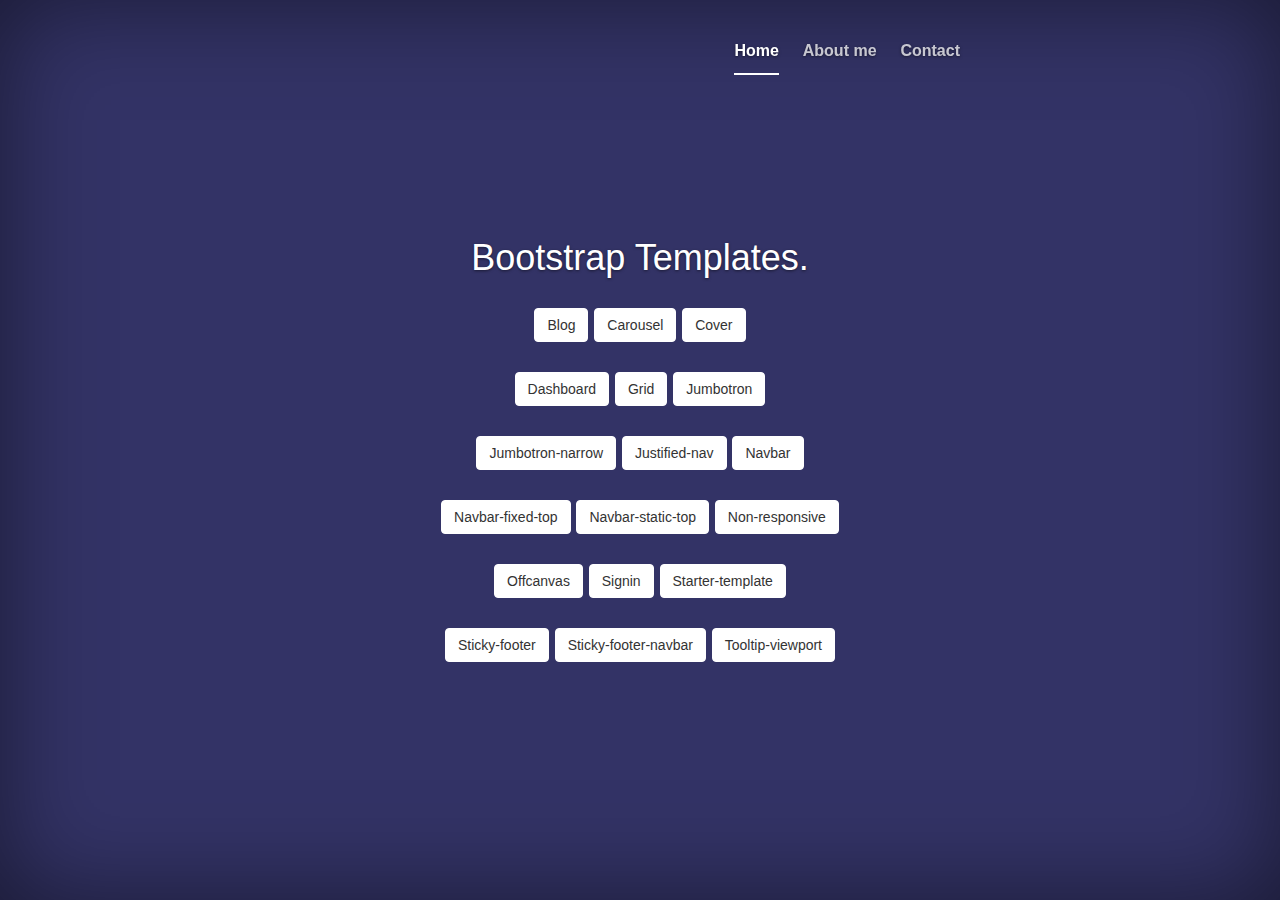
<file: index.html>
<!DOCTYPE html>
<html lang="en">
  <head>
    <meta charset="utf-8">
    <meta http-equiv="X-UA-Compatible" content="IE=edge">
    <meta name="viewport" content="width=device-width, initial-scale=1">
    <!-- The above 3 meta tags *must* come first in the head; any other head content must come *after* these tags -->
    <meta name="description" content="">
    <meta name="author" content="">
    <link rel="icon" href="favicon.ico">

    <title>Home</title>

    <!-- Bootstrap core CSS -->
    <link href="bootstrap/dist/css/bootstrap.min.css" rel="stylesheet">

    <!-- IE10 viewport hack for Surface/desktop Windows 8 bug -->
    <link href="bootstrap/assets/css/ie10-viewport-bug-workaround.css" rel="stylesheet">

    <!-- Custom styles for this template -->
    <link href="style.css" rel="stylesheet">

    <!-- Just for debugging purposes. Don't actually copy these 2 lines! -->
    <!--[if lt IE 9]><script src="../../assets/js/ie8-responsive-file-warning.js"></script><![endif]-->
    <script src="bootstrap/assets/js/ie-emulation-modes-warning.js"></script>

    <!-- HTML5 shim and Respond.js for IE8 support of HTML5 elements and media queries -->
    <!--[if lt IE 9]>
      <script src="https://oss.maxcdn.com/html5shiv/3.7.3/html5shiv.min.js"></script>
      <script src="https://oss.maxcdn.com/respond/1.4.2/respond.min.js"></script>
    <![endif]-->
  </head>

  <body>

    <div class="site-wrapper">

      <div class="site-wrapper-inner">

        <div class="cover-container">

          <div class="masthead clearfix">
            <div class="inner">
              <nav>
                <ul class="nav masthead-nav">
                  <li class="active"><a href="#">Home</a></li>
                  <li><a href="aboutme.html">About me</a></li>
                  <li><a href="contact.html">Contact</a></li>
                </ul>
              </nav>
            </div>
          </div>

          <div class="inner cover">
            <h1 class="cover-heading">Bootstrap Templates.</h1>
            <p class="lead"></p>
			
            <p style="margin-top:20px;" class="lead">
              <a href="bootstrap/examples/blog/index.html" style="margin-top:10px;" class="btn btn-default">Blog</a>
			  <a href="bootstrap/examples/carousel/index.html" style="margin-top:10px;" class="btn btn-default">Carousel</a>
			  <a href="bootstrap/examples/cover/index.html" style="margin-top:10px;" class="btn btn-default">Cover</a>
			</p>
			<p class="lead">
              <a href="bootstrap/examples/dashboard/index.html" style="margin-top:10px;" class="btn btn-default">Dashboard</a>
			  <a href="bootstrap/examples/grid/index.html" style="margin-top:10px;" class="btn btn-default">Grid</a>
			  <a href="bootstrap/examples/jumbotron/index.html" style="margin-top:10px;" class="btn btn-default">Jumbotron</a>
			</p>
			<p class="lead">
              <a href="bootstrap/examples/jumbotron-narrow/index.html" style="margin-top:10px;" class="btn btn-default">Jumbotron-narrow</a>
			  <a href="bootstrap/examples/justified-nav/index.html" style="margin-top:10px;" class="btn btn-default">Justified-nav</a>
			  <a href="bootstrap/examples/navbar/index.html" style="margin-top:10px;" class="btn btn-default">Navbar</a>
			</p>
			<p class="lead">
              <a href="bootstrap/examples/navbar-fixed-top/index.html" style="margin-top:10px;" class="btn btn-default">Navbar-fixed-top</a>
			  <a href="bootstrap/examples/navbar-static-top/index.html" style="margin-top:10px;" class="btn btn-default">Navbar-static-top</a>
			  <a href="bootstrap/examples/non-responsive/index.html" style="margin-top:10px;" class="btn btn-default">Non-responsive</a>
			</p>
			<p class="lead">
              <a href="bootstrap/examples/offcanvas/index.html" style="margin-top:10px;" class="btn btn-default">Offcanvas</a>
			  <a href="bootstrap/examples/signin/index.html" style="margin-top:10px;" class="btn btn-default">Signin</a>
			  <a href="bootstrap/examples/starter-template/index.html" style="margin-top:10px;" class="btn btn-default">Starter-template</a>
			</p>
			<p class="lead">
              <a href="bootstrap/examples/sticky-footer/index.html" style="margin-top:10px;" class="btn btn-default">Sticky-footer</a>
			  <a href="bootstrap/examples/sticky-footer-navbar/index.html" style="margin-top:10px;" class="btn btn-default">Sticky-footer-navbar</a>
			  <a href="bootstrap/examples/tooltip-viewport/index.html" style="margin-top:10px;" class="btn btn-default">Tooltip-viewport</a>
			</p>
			
          </div>

        </div>

      </div>

    </div>

    <!-- Bootstrap core JavaScript
    ================================================== -->
    <!-- Placed at the end of the document so the pages load faster -->
    <script src="https://ajax.googleapis.com/ajax/libs/jquery/1.12.4/jquery.min.js"></script>
	<script src="bootstrap/jquery.min.js"></script>
    <script>window.jQuery || document.write('<script src="bootstrap/assets/js/vendor/jquery.min.js"><\/script>')</script>
    <script src="bootstrap/dist/js/bootstrap.min.js"></script>
    <!-- IE10 viewport hack for Surface/desktop Windows 8 bug -->
    <script src="bootstrap/assets/js/ie10-viewport-bug-workaround.js"></script>
  </body>
</html>
</file>
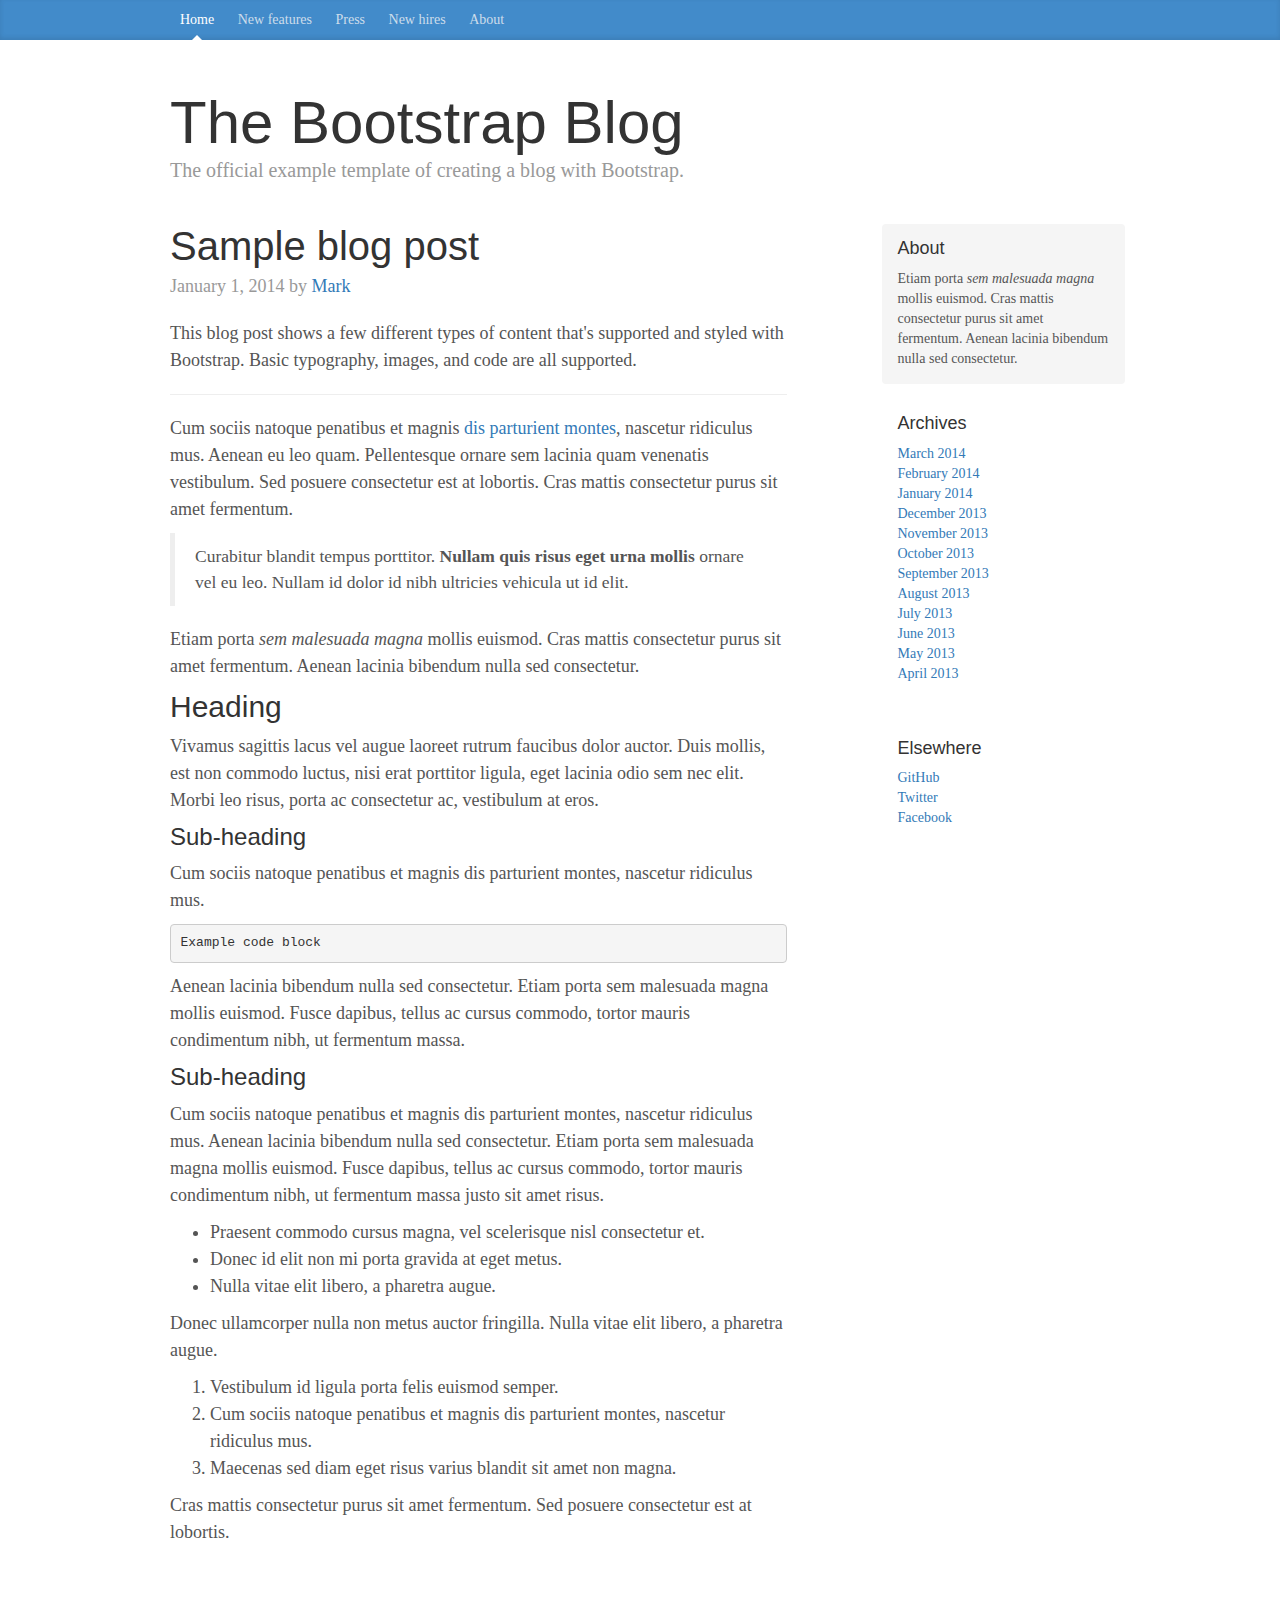
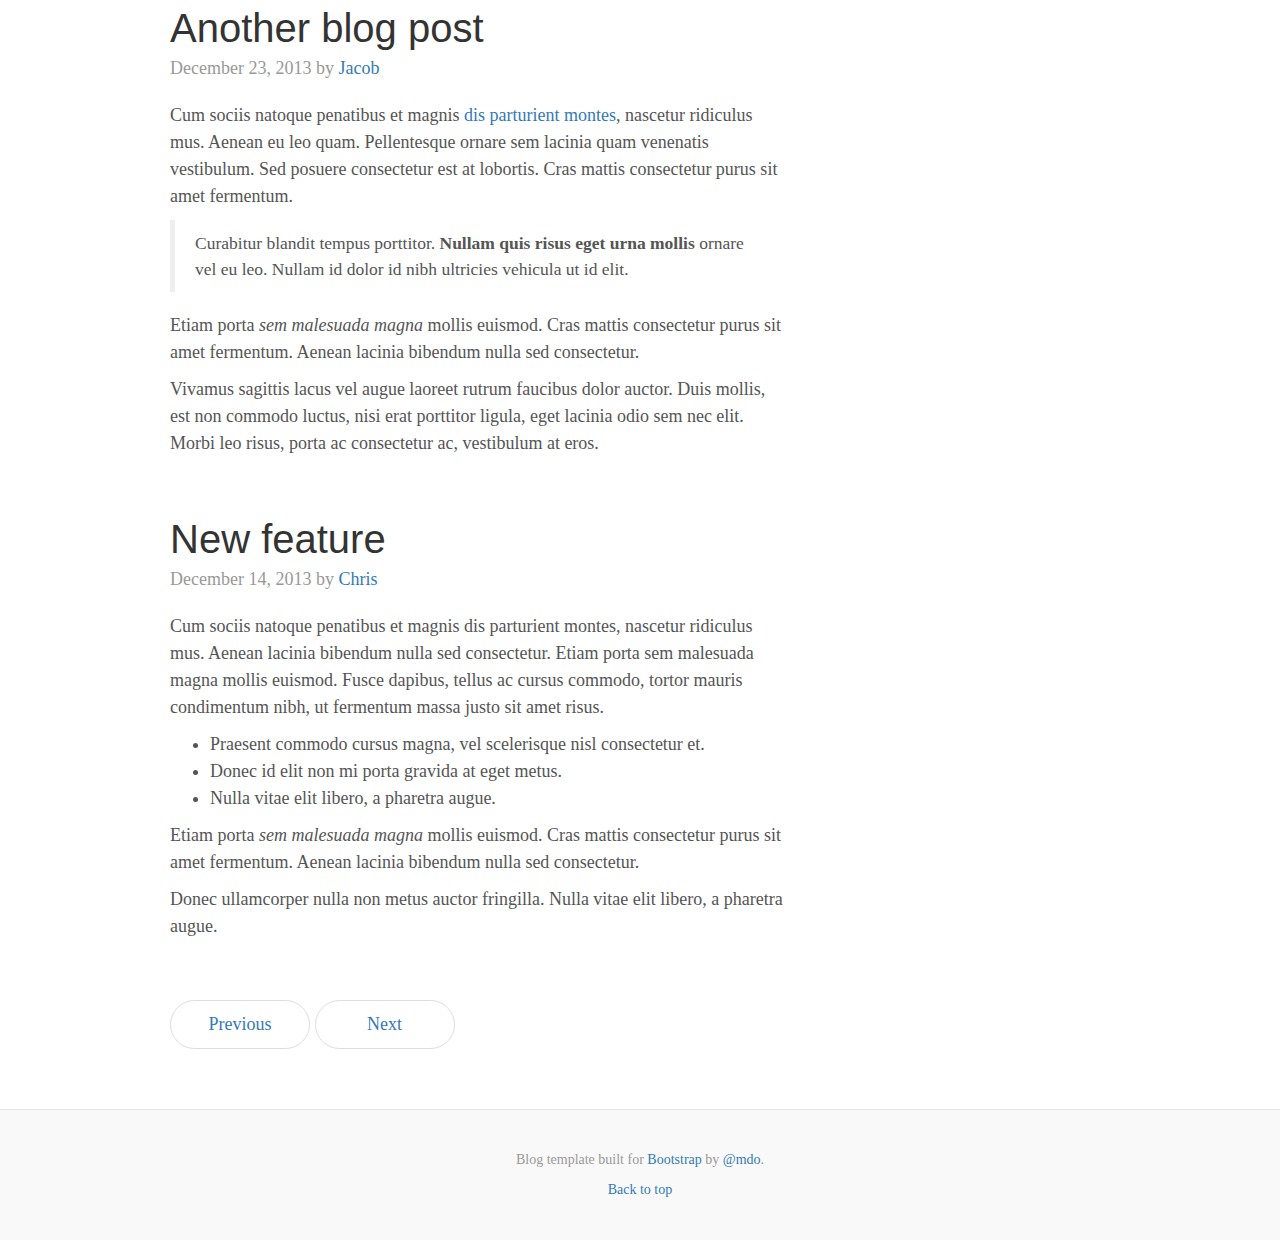
<file: bootstrap/examples/blog/index.html>
<!DOCTYPE html>
<html lang="en">
  <head>
    <meta charset="utf-8">
    <meta http-equiv="X-UA-Compatible" content="IE=edge">
    <meta name="viewport" content="width=device-width, initial-scale=1">
    <!-- The above 3 meta tags *must* come first in the head; any other head content must come *after* these tags -->
    <meta name="description" content="">
    <meta name="author" content="">
    <link rel="icon" href="../../favicon.ico">

    <title>Blog Template for Bootstrap</title>

    <!-- Bootstrap core CSS -->
    <link href="../../dist/css/bootstrap.min.css" rel="stylesheet">

    <!-- IE10 viewport hack for Surface/desktop Windows 8 bug -->
    <link href="../../assets/css/ie10-viewport-bug-workaround.css" rel="stylesheet">

    <!-- Custom styles for this template -->
    <link href="blog.css" rel="stylesheet">

    <!-- Just for debugging purposes. Don't actually copy these 2 lines! -->
    <!--[if lt IE 9]><script src="../../assets/js/ie8-responsive-file-warning.js"></script><![endif]-->
    <script src="../../assets/js/ie-emulation-modes-warning.js"></script>

    <!-- HTML5 shim and Respond.js for IE8 support of HTML5 elements and media queries -->
    <!--[if lt IE 9]>
      <script src="https://oss.maxcdn.com/html5shiv/3.7.3/html5shiv.min.js"></script>
      <script src="https://oss.maxcdn.com/respond/1.4.2/respond.min.js"></script>
    <![endif]-->
  </head>

  <body>

    <div class="blog-masthead">
      <div class="container">
        <nav class="blog-nav">
          <a class="blog-nav-item active" href="#">Home</a>
          <a class="blog-nav-item" href="#">New features</a>
          <a class="blog-nav-item" href="#">Press</a>
          <a class="blog-nav-item" href="#">New hires</a>
          <a class="blog-nav-item" href="#">About</a>
        </nav>
      </div>
    </div>

    <div class="container">

      <div class="blog-header">
        <h1 class="blog-title">The Bootstrap Blog</h1>
        <p class="lead blog-description">The official example template of creating a blog with Bootstrap.</p>
      </div>

      <div class="row">

        <div class="col-sm-8 blog-main">

          <div class="blog-post">
            <h2 class="blog-post-title">Sample blog post</h2>
            <p class="blog-post-meta">January 1, 2014 by <a href="#">Mark</a></p>

            <p>This blog post shows a few different types of content that's supported and styled with Bootstrap. Basic typography, images, and code are all supported.</p>
            <hr>
            <p>Cum sociis natoque penatibus et magnis <a href="#">dis parturient montes</a>, nascetur ridiculus mus. Aenean eu leo quam. Pellentesque ornare sem lacinia quam venenatis vestibulum. Sed posuere consectetur est at lobortis. Cras mattis consectetur purus sit amet fermentum.</p>
            <blockquote>
              <p>Curabitur blandit tempus porttitor. <strong>Nullam quis risus eget urna mollis</strong> ornare vel eu leo. Nullam id dolor id nibh ultricies vehicula ut id elit.</p>
            </blockquote>
            <p>Etiam porta <em>sem malesuada magna</em> mollis euismod. Cras mattis consectetur purus sit amet fermentum. Aenean lacinia bibendum nulla sed consectetur.</p>
            <h2>Heading</h2>
            <p>Vivamus sagittis lacus vel augue laoreet rutrum faucibus dolor auctor. Duis mollis, est non commodo luctus, nisi erat porttitor ligula, eget lacinia odio sem nec elit. Morbi leo risus, porta ac consectetur ac, vestibulum at eros.</p>
            <h3>Sub-heading</h3>
            <p>Cum sociis natoque penatibus et magnis dis parturient montes, nascetur ridiculus mus.</p>
            <pre><code>Example code block</code></pre>
            <p>Aenean lacinia bibendum nulla sed consectetur. Etiam porta sem malesuada magna mollis euismod. Fusce dapibus, tellus ac cursus commodo, tortor mauris condimentum nibh, ut fermentum massa.</p>
            <h3>Sub-heading</h3>
            <p>Cum sociis natoque penatibus et magnis dis parturient montes, nascetur ridiculus mus. Aenean lacinia bibendum nulla sed consectetur. Etiam porta sem malesuada magna mollis euismod. Fusce dapibus, tellus ac cursus commodo, tortor mauris condimentum nibh, ut fermentum massa justo sit amet risus.</p>
            <ul>
              <li>Praesent commodo cursus magna, vel scelerisque nisl consectetur et.</li>
              <li>Donec id elit non mi porta gravida at eget metus.</li>
              <li>Nulla vitae elit libero, a pharetra augue.</li>
            </ul>
            <p>Donec ullamcorper nulla non metus auctor fringilla. Nulla vitae elit libero, a pharetra augue.</p>
            <ol>
              <li>Vestibulum id ligula porta felis euismod semper.</li>
              <li>Cum sociis natoque penatibus et magnis dis parturient montes, nascetur ridiculus mus.</li>
              <li>Maecenas sed diam eget risus varius blandit sit amet non magna.</li>
            </ol>
            <p>Cras mattis consectetur purus sit amet fermentum. Sed posuere consectetur est at lobortis.</p>
          </div><!-- /.blog-post -->

          <div class="blog-post">
            <h2 class="blog-post-title">Another blog post</h2>
            <p class="blog-post-meta">December 23, 2013 by <a href="#">Jacob</a></p>

            <p>Cum sociis natoque penatibus et magnis <a href="#">dis parturient montes</a>, nascetur ridiculus mus. Aenean eu leo quam. Pellentesque ornare sem lacinia quam venenatis vestibulum. Sed posuere consectetur est at lobortis. Cras mattis consectetur purus sit amet fermentum.</p>
            <blockquote>
              <p>Curabitur blandit tempus porttitor. <strong>Nullam quis risus eget urna mollis</strong> ornare vel eu leo. Nullam id dolor id nibh ultricies vehicula ut id elit.</p>
            </blockquote>
            <p>Etiam porta <em>sem malesuada magna</em> mollis euismod. Cras mattis consectetur purus sit amet fermentum. Aenean lacinia bibendum nulla sed consectetur.</p>
            <p>Vivamus sagittis lacus vel augue laoreet rutrum faucibus dolor auctor. Duis mollis, est non commodo luctus, nisi erat porttitor ligula, eget lacinia odio sem nec elit. Morbi leo risus, porta ac consectetur ac, vestibulum at eros.</p>
          </div><!-- /.blog-post -->

          <div class="blog-post">
            <h2 class="blog-post-title">New feature</h2>
            <p class="blog-post-meta">December 14, 2013 by <a href="#">Chris</a></p>

            <p>Cum sociis natoque penatibus et magnis dis parturient montes, nascetur ridiculus mus. Aenean lacinia bibendum nulla sed consectetur. Etiam porta sem malesuada magna mollis euismod. Fusce dapibus, tellus ac cursus commodo, tortor mauris condimentum nibh, ut fermentum massa justo sit amet risus.</p>
            <ul>
              <li>Praesent commodo cursus magna, vel scelerisque nisl consectetur et.</li>
              <li>Donec id elit non mi porta gravida at eget metus.</li>
              <li>Nulla vitae elit libero, a pharetra augue.</li>
            </ul>
            <p>Etiam porta <em>sem malesuada magna</em> mollis euismod. Cras mattis consectetur purus sit amet fermentum. Aenean lacinia bibendum nulla sed consectetur.</p>
            <p>Donec ullamcorper nulla non metus auctor fringilla. Nulla vitae elit libero, a pharetra augue.</p>
          </div><!-- /.blog-post -->

          <nav>
            <ul class="pager">
              <li><a href="#">Previous</a></li>
              <li><a href="#">Next</a></li>
            </ul>
          </nav>

        </div><!-- /.blog-main -->

        <div class="col-sm-3 col-sm-offset-1 blog-sidebar">
          <div class="sidebar-module sidebar-module-inset">
            <h4>About</h4>
            <p>Etiam porta <em>sem malesuada magna</em> mollis euismod. Cras mattis consectetur purus sit amet fermentum. Aenean lacinia bibendum nulla sed consectetur.</p>
          </div>
          <div class="sidebar-module">
            <h4>Archives</h4>
            <ol class="list-unstyled">
              <li><a href="#">March 2014</a></li>
              <li><a href="#">February 2014</a></li>
              <li><a href="#">January 2014</a></li>
              <li><a href="#">December 2013</a></li>
              <li><a href="#">November 2013</a></li>
              <li><a href="#">October 2013</a></li>
              <li><a href="#">September 2013</a></li>
              <li><a href="#">August 2013</a></li>
              <li><a href="#">July 2013</a></li>
              <li><a href="#">June 2013</a></li>
              <li><a href="#">May 2013</a></li>
              <li><a href="#">April 2013</a></li>
            </ol>
          </div>
          <div class="sidebar-module">
            <h4>Elsewhere</h4>
            <ol class="list-unstyled">
              <li><a href="#">GitHub</a></li>
              <li><a href="#">Twitter</a></li>
              <li><a href="#">Facebook</a></li>
            </ol>
          </div>
        </div><!-- /.blog-sidebar -->

      </div><!-- /.row -->

    </div><!-- /.container -->

    <footer class="blog-footer">
      <p>Blog template built for <a href="http://getbootstrap.com">Bootstrap</a> by <a href="https://twitter.com/mdo">@mdo</a>.</p>
      <p>
        <a href="#">Back to top</a>
      </p>
    </footer>


    <!-- Bootstrap core JavaScript
    ================================================== -->
    <!-- Placed at the end of the document so the pages load faster -->
    <script src="https://ajax.googleapis.com/ajax/libs/jquery/1.12.4/jquery.min.js"></script>
    <script>window.jQuery || document.write('<script src="../../assets/js/vendor/jquery.min.js"><\/script>')</script>
    <script src="../../dist/js/bootstrap.min.js"></script>
    <!-- IE10 viewport hack for Surface/desktop Windows 8 bug -->
    <script src="../../assets/js/ie10-viewport-bug-workaround.js"></script>
  </body>
</html>
</file>
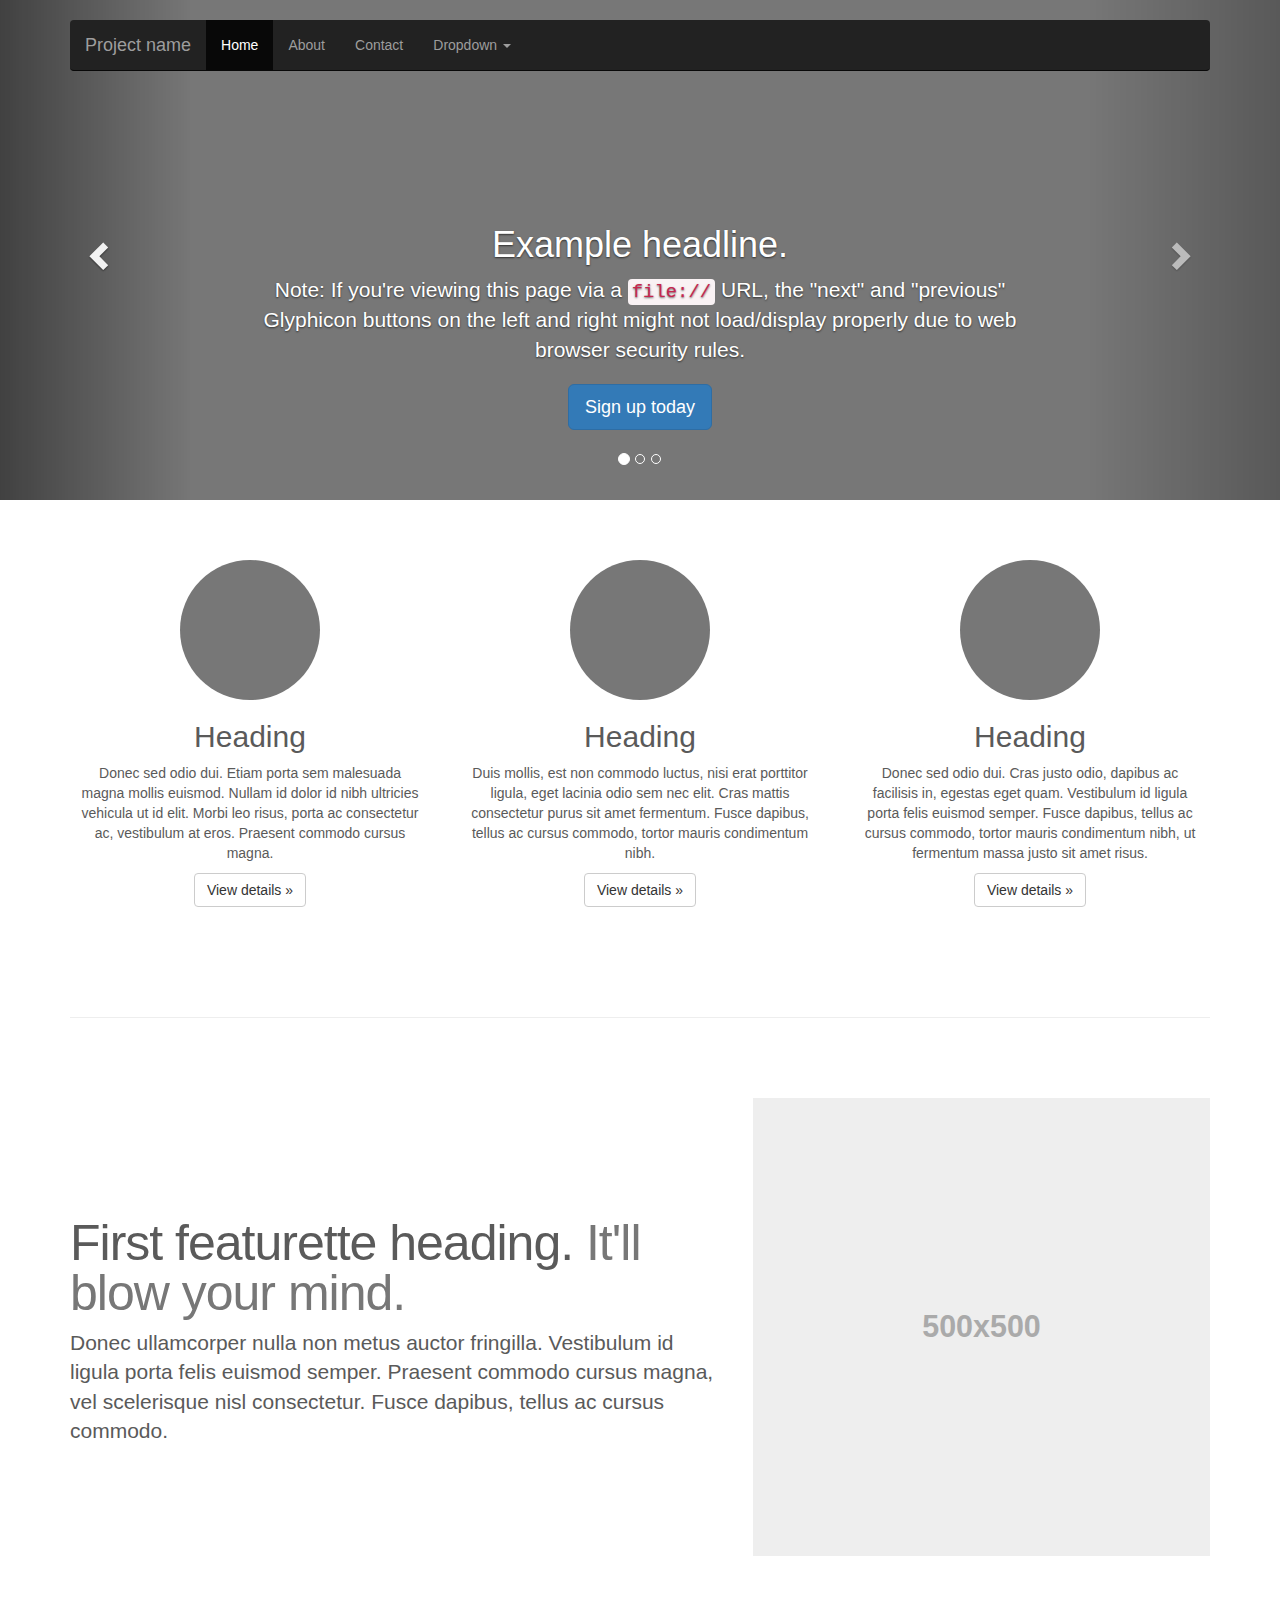
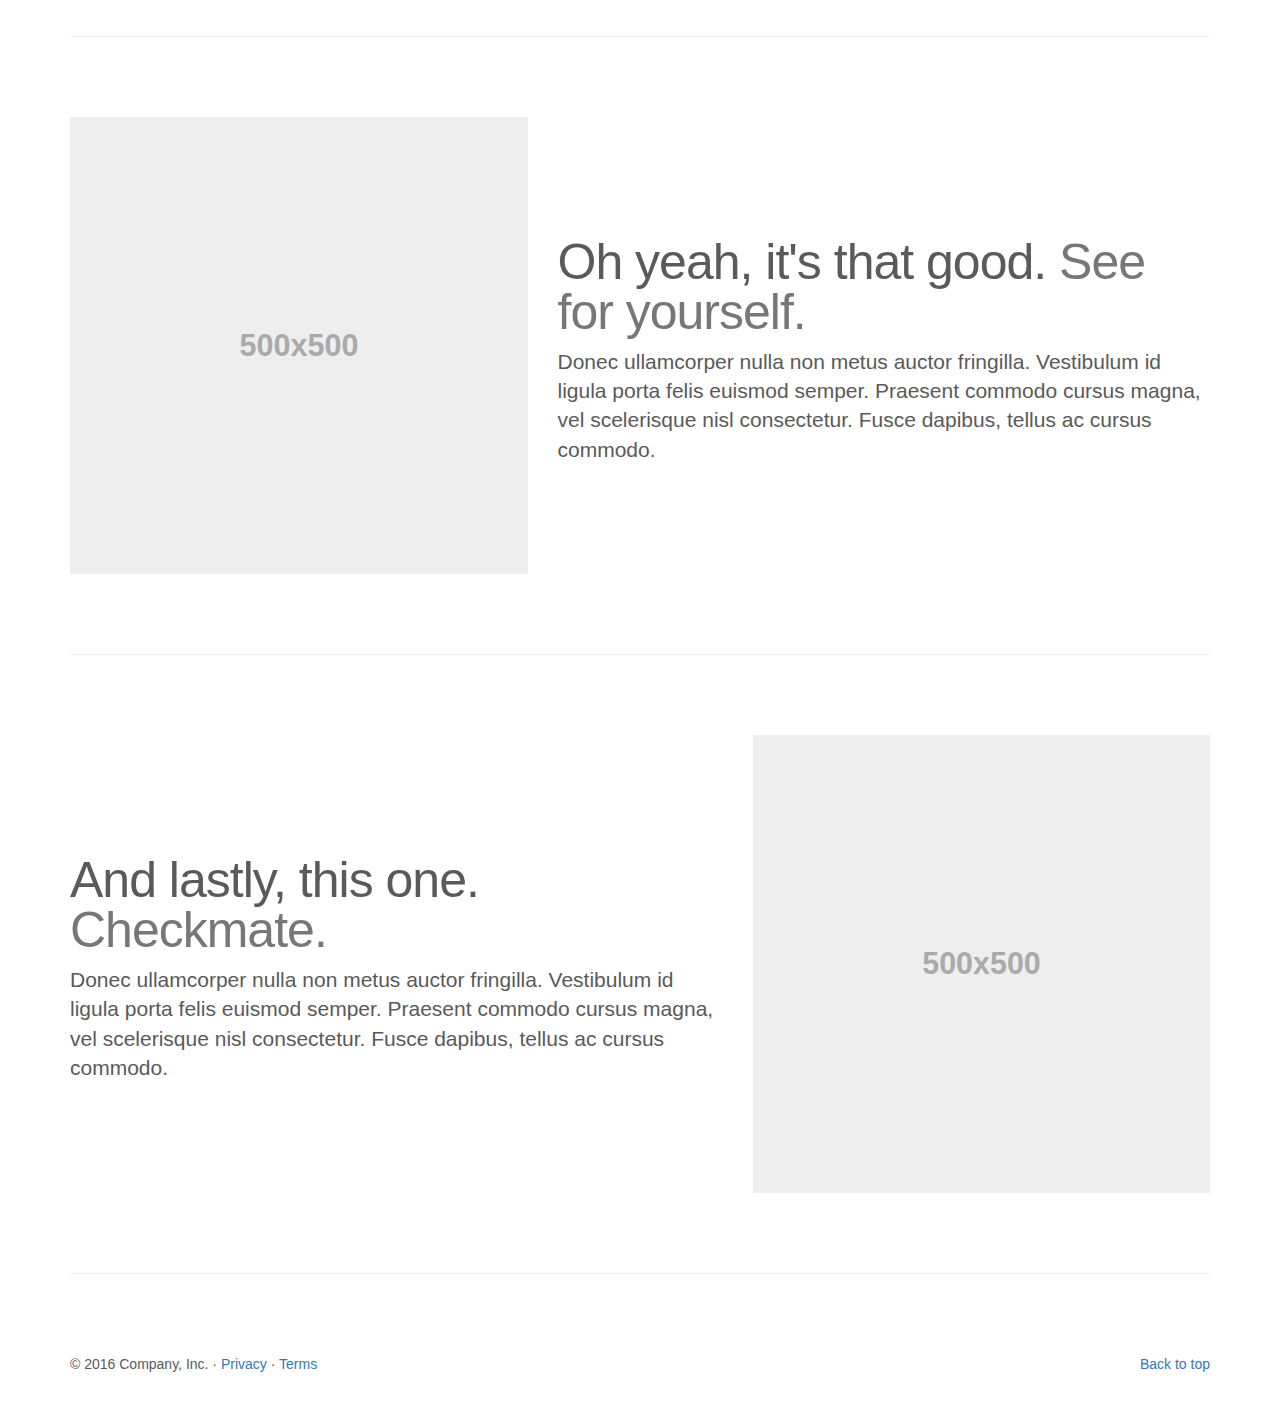
<file: bootstrap/examples/carousel/index.html>
<!DOCTYPE html>
<html lang="en">
  <head>
    <meta charset="utf-8">
    <meta http-equiv="X-UA-Compatible" content="IE=edge">
    <meta name="viewport" content="width=device-width, initial-scale=1">
    <!-- The above 3 meta tags *must* come first in the head; any other head content must come *after* these tags -->
    <meta name="description" content="">
    <meta name="author" content="">
    <link rel="icon" href="../../favicon.ico">

    <title>Carousel Template for Bootstrap</title>

    <!-- Bootstrap core CSS -->
    <link href="../../dist/css/bootstrap.min.css" rel="stylesheet">

    <!-- IE10 viewport hack for Surface/desktop Windows 8 bug -->
    <link href="../../assets/css/ie10-viewport-bug-workaround.css" rel="stylesheet">

    <!-- Just for debugging purposes. Don't actually copy these 2 lines! -->
    <!--[if lt IE 9]><script src="../../assets/js/ie8-responsive-file-warning.js"></script><![endif]-->
    <script src="../../assets/js/ie-emulation-modes-warning.js"></script>

    <!-- HTML5 shim and Respond.js for IE8 support of HTML5 elements and media queries -->
    <!--[if lt IE 9]>
      <script src="https://oss.maxcdn.com/html5shiv/3.7.3/html5shiv.min.js"></script>
      <script src="https://oss.maxcdn.com/respond/1.4.2/respond.min.js"></script>
    <![endif]-->

    <!-- Custom styles for this template -->
    <link href="carousel.css" rel="stylesheet">
  </head>
<!-- NAVBAR
================================================== -->
  <body>
    <div class="navbar-wrapper">
      <div class="container">

        <nav class="navbar navbar-inverse navbar-static-top">
          <div class="container">
            <div class="navbar-header">
              <button type="button" class="navbar-toggle collapsed" data-toggle="collapse" data-target="#navbar" aria-expanded="false" aria-controls="navbar">
                <span class="sr-only">Toggle navigation</span>
                <span class="icon-bar"></span>
                <span class="icon-bar"></span>
                <span class="icon-bar"></span>
              </button>
              <a class="navbar-brand" href="#">Project name</a>
            </div>
            <div id="navbar" class="navbar-collapse collapse">
              <ul class="nav navbar-nav">
                <li class="active"><a href="#">Home</a></li>
                <li><a href="#about">About</a></li>
                <li><a href="#contact">Contact</a></li>
                <li class="dropdown">
                  <a href="#" class="dropdown-toggle" data-toggle="dropdown" role="button" aria-haspopup="true" aria-expanded="false">Dropdown <span class="caret"></span></a>
                  <ul class="dropdown-menu">
                    <li><a href="#">Action</a></li>
                    <li><a href="#">Another action</a></li>
                    <li><a href="#">Something else here</a></li>
                    <li role="separator" class="divider"></li>
                    <li class="dropdown-header">Nav header</li>
                    <li><a href="#">Separated link</a></li>
                    <li><a href="#">One more separated link</a></li>
                  </ul>
                </li>
              </ul>
            </div>
          </div>
        </nav>

      </div>
    </div>


    <!-- Carousel
    ================================================== -->
    <div id="myCarousel" class="carousel slide" data-ride="carousel">
      <!-- Indicators -->
      <ol class="carousel-indicators">
        <li data-target="#myCarousel" data-slide-to="0" class="active"></li>
        <li data-target="#myCarousel" data-slide-to="1"></li>
        <li data-target="#myCarousel" data-slide-to="2"></li>
      </ol>
      <div class="carousel-inner" role="listbox">
        <div class="item active">
          <img class="first-slide" src="[data-uri]" alt="First slide">
          <div class="container">
            <div class="carousel-caption">
              <h1>Example headline.</h1>
              <p>Note: If you're viewing this page via a <code>file://</code> URL, the "next" and "previous" Glyphicon buttons on the left and right might not load/display properly due to web browser security rules.</p>
              <p><a class="btn btn-lg btn-primary" href="#" role="button">Sign up today</a></p>
            </div>
          </div>
        </div>
        <div class="item">
          <img class="second-slide" src="[data-uri]" alt="Second slide">
          <div class="container">
            <div class="carousel-caption">
              <h1>Another example headline.</h1>
              <p>Cras justo odio, dapibus ac facilisis in, egestas eget quam. Donec id elit non mi porta gravida at eget metus. Nullam id dolor id nibh ultricies vehicula ut id elit.</p>
              <p><a class="btn btn-lg btn-primary" href="#" role="button">Learn more</a></p>
            </div>
          </div>
        </div>
        <div class="item">
          <img class="third-slide" src="[data-uri]" alt="Third slide">
          <div class="container">
            <div class="carousel-caption">
              <h1>One more for good measure.</h1>
              <p>Cras justo odio, dapibus ac facilisis in, egestas eget quam. Donec id elit non mi porta gravida at eget metus. Nullam id dolor id nibh ultricies vehicula ut id elit.</p>
              <p><a class="btn btn-lg btn-primary" href="#" role="button">Browse gallery</a></p>
            </div>
          </div>
        </div>
      </div>
      <a class="left carousel-control" href="#myCarousel" role="button" data-slide="prev">
        <span class="glyphicon glyphicon-chevron-left" aria-hidden="true"></span>
        <span class="sr-only">Previous</span>
      </a>
      <a class="right carousel-control" href="#myCarousel" role="button" data-slide="next">
        <span class="glyphicon glyphicon-chevron-right" aria-hidden="true"></span>
        <span class="sr-only">Next</span>
      </a>
    </div><!-- /.carousel -->


    <!-- Marketing messaging and featurettes
    ================================================== -->
    <!-- Wrap the rest of the page in another container to center all the content. -->

    <div class="container marketing">

      <!-- Three columns of text below the carousel -->
      <div class="row">
        <div class="col-lg-4">
          <img class="img-circle" src="[data-uri]" alt="Generic placeholder image" width="140" height="140">
          <h2>Heading</h2>
          <p>Donec sed odio dui. Etiam porta sem malesuada magna mollis euismod. Nullam id dolor id nibh ultricies vehicula ut id elit. Morbi leo risus, porta ac consectetur ac, vestibulum at eros. Praesent commodo cursus magna.</p>
          <p><a class="btn btn-default" href="#" role="button">View details &raquo;</a></p>
        </div><!-- /.col-lg-4 -->
        <div class="col-lg-4">
          <img class="img-circle" src="[data-uri]" alt="Generic placeholder image" width="140" height="140">
          <h2>Heading</h2>
          <p>Duis mollis, est non commodo luctus, nisi erat porttitor ligula, eget lacinia odio sem nec elit. Cras mattis consectetur purus sit amet fermentum. Fusce dapibus, tellus ac cursus commodo, tortor mauris condimentum nibh.</p>
          <p><a class="btn btn-default" href="#" role="button">View details &raquo;</a></p>
        </div><!-- /.col-lg-4 -->
        <div class="col-lg-4">
          <img class="img-circle" src="[data-uri]" alt="Generic placeholder image" width="140" height="140">
          <h2>Heading</h2>
          <p>Donec sed odio dui. Cras justo odio, dapibus ac facilisis in, egestas eget quam. Vestibulum id ligula porta felis euismod semper. Fusce dapibus, tellus ac cursus commodo, tortor mauris condimentum nibh, ut fermentum massa justo sit amet risus.</p>
          <p><a class="btn btn-default" href="#" role="button">View details &raquo;</a></p>
        </div><!-- /.col-lg-4 -->
      </div><!-- /.row -->


      <!-- START THE FEATURETTES -->

      <hr class="featurette-divider">

      <div class="row featurette">
        <div class="col-md-7">
          <h2 class="featurette-heading">First featurette heading. <span class="text-muted">It'll blow your mind.</span></h2>
          <p class="lead">Donec ullamcorper nulla non metus auctor fringilla. Vestibulum id ligula porta felis euismod semper. Praesent commodo cursus magna, vel scelerisque nisl consectetur. Fusce dapibus, tellus ac cursus commodo.</p>
        </div>
        <div class="col-md-5">
          <img class="featurette-image img-responsive center-block" data-src="holder.js/500x500/auto" alt="Generic placeholder image">
        </div>
      </div>

      <hr class="featurette-divider">

      <div class="row featurette">
        <div class="col-md-7 col-md-push-5">
          <h2 class="featurette-heading">Oh yeah, it's that good. <span class="text-muted">See for yourself.</span></h2>
          <p class="lead">Donec ullamcorper nulla non metus auctor fringilla. Vestibulum id ligula porta felis euismod semper. Praesent commodo cursus magna, vel scelerisque nisl consectetur. Fusce dapibus, tellus ac cursus commodo.</p>
        </div>
        <div class="col-md-5 col-md-pull-7">
          <img class="featurette-image img-responsive center-block" data-src="holder.js/500x500/auto" alt="Generic placeholder image">
        </div>
      </div>

      <hr class="featurette-divider">

      <div class="row featurette">
        <div class="col-md-7">
          <h2 class="featurette-heading">And lastly, this one. <span class="text-muted">Checkmate.</span></h2>
          <p class="lead">Donec ullamcorper nulla non metus auctor fringilla. Vestibulum id ligula porta felis euismod semper. Praesent commodo cursus magna, vel scelerisque nisl consectetur. Fusce dapibus, tellus ac cursus commodo.</p>
        </div>
        <div class="col-md-5">
          <img class="featurette-image img-responsive center-block" data-src="holder.js/500x500/auto" alt="Generic placeholder image">
        </div>
      </div>

      <hr class="featurette-divider">

      <!-- /END THE FEATURETTES -->


      <!-- FOOTER -->
      <footer>
        <p class="pull-right"><a href="#">Back to top</a></p>
        <p>&copy; 2016 Company, Inc. &middot; <a href="#">Privacy</a> &middot; <a href="#">Terms</a></p>
      </footer>

    </div><!-- /.container -->


    <!-- Bootstrap core JavaScript
    ================================================== -->
    <!-- Placed at the end of the document so the pages load faster -->
    <script src="https://ajax.googleapis.com/ajax/libs/jquery/1.12.4/jquery.min.js"></script>
    <script>window.jQuery || document.write('<script src="../../assets/js/vendor/jquery.min.js"><\/script>')</script>
    <script src="../../dist/js/bootstrap.min.js"></script>
    <!-- Just to make our placeholder images work. Don't actually copy the next line! -->
    <script src="../../assets/js/vendor/holder.min.js"></script>
    <!-- IE10 viewport hack for Surface/desktop Windows 8 bug -->
    <script src="../../assets/js/ie10-viewport-bug-workaround.js"></script>
  </body>
</html>
</file>
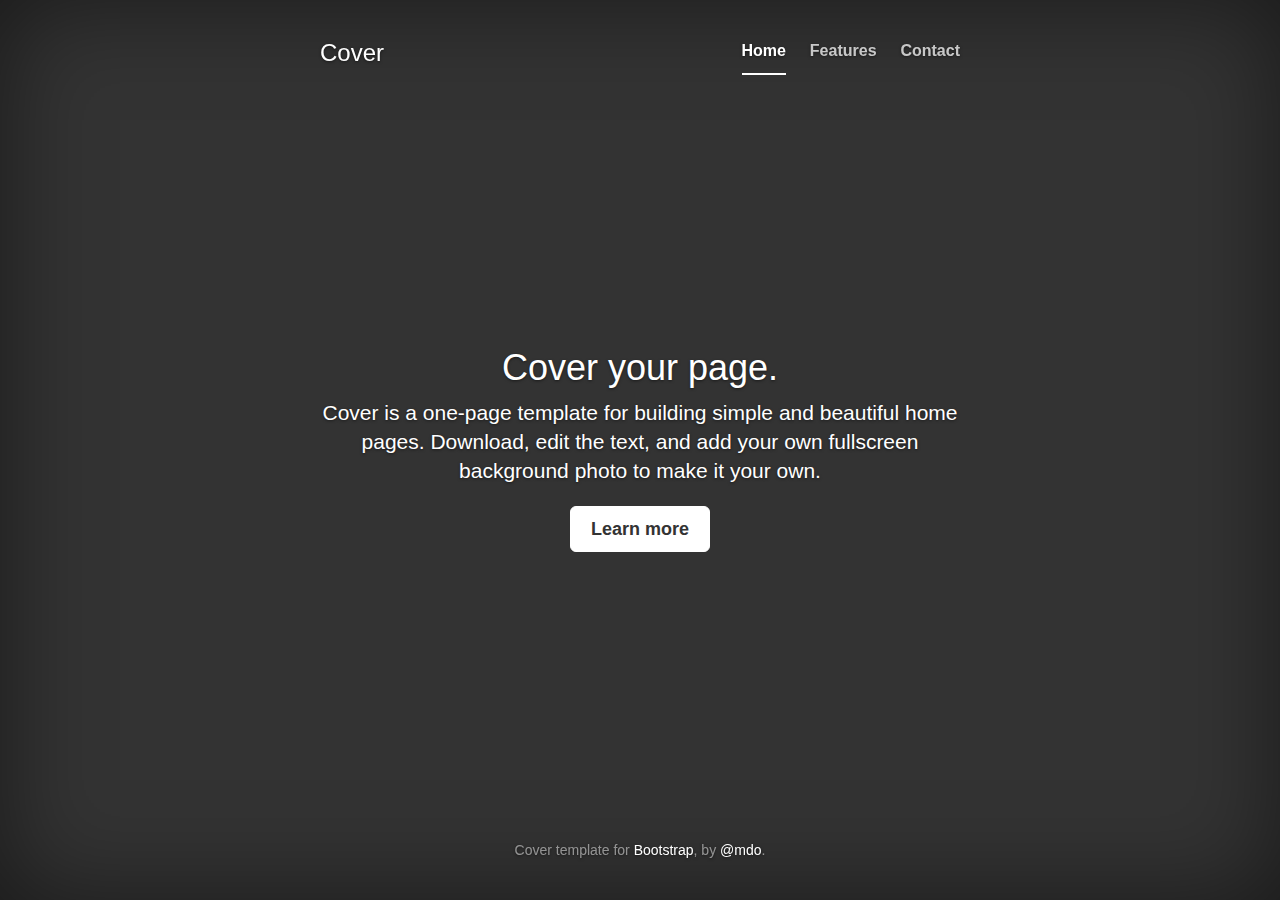
<file: bootstrap/examples/cover/index.html>
<!DOCTYPE html>
<html lang="en">
  <head>
    <meta charset="utf-8">
    <meta http-equiv="X-UA-Compatible" content="IE=edge">
    <meta name="viewport" content="width=device-width, initial-scale=1">
    <!-- The above 3 meta tags *must* come first in the head; any other head content must come *after* these tags -->
    <meta name="description" content="">
    <meta name="author" content="">
    <link rel="icon" href="../../favicon.ico">

    <title>Cover Template for Bootstrap</title>

    <!-- Bootstrap core CSS -->
    <link href="../../dist/css/bootstrap.min.css" rel="stylesheet">

    <!-- IE10 viewport hack for Surface/desktop Windows 8 bug -->
    <link href="../../assets/css/ie10-viewport-bug-workaround.css" rel="stylesheet">

    <!-- Custom styles for this template -->
    <link href="cover.css" rel="stylesheet">

    <!-- Just for debugging purposes. Don't actually copy these 2 lines! -->
    <!--[if lt IE 9]><script src="../../assets/js/ie8-responsive-file-warning.js"></script><![endif]-->
    <script src="../../assets/js/ie-emulation-modes-warning.js"></script>

    <!-- HTML5 shim and Respond.js for IE8 support of HTML5 elements and media queries -->
    <!--[if lt IE 9]>
      <script src="https://oss.maxcdn.com/html5shiv/3.7.3/html5shiv.min.js"></script>
      <script src="https://oss.maxcdn.com/respond/1.4.2/respond.min.js"></script>
    <![endif]-->
  </head>

  <body>

    <div class="site-wrapper">

      <div class="site-wrapper-inner">

        <div class="cover-container">

          <div class="masthead clearfix">
            <div class="inner">
              <h3 class="masthead-brand">Cover</h3>
              <nav>
                <ul class="nav masthead-nav">
                  <li class="active"><a href="#">Home</a></li>
                  <li><a href="#">Features</a></li>
                  <li><a href="#">Contact</a></li>
                </ul>
              </nav>
            </div>
          </div>

          <div class="inner cover">
            <h1 class="cover-heading">Cover your page.</h1>
            <p class="lead">Cover is a one-page template for building simple and beautiful home pages. Download, edit the text, and add your own fullscreen background photo to make it your own.</p>
            <p class="lead">
              <a href="#" class="btn btn-lg btn-default">Learn more</a>
            </p>
          </div>

          <div class="mastfoot">
            <div class="inner">
              <p>Cover template for <a href="http://getbootstrap.com">Bootstrap</a>, by <a href="https://twitter.com/mdo">@mdo</a>.</p>
            </div>
          </div>

        </div>

      </div>

    </div>

    <!-- Bootstrap core JavaScript
    ================================================== -->
    <!-- Placed at the end of the document so the pages load faster -->
    <script src="https://ajax.googleapis.com/ajax/libs/jquery/1.12.4/jquery.min.js"></script>
    <script>window.jQuery || document.write('<script src="../../assets/js/vendor/jquery.min.js"><\/script>')</script>
    <script src="../../dist/js/bootstrap.min.js"></script>
    <!-- IE10 viewport hack for Surface/desktop Windows 8 bug -->
    <script src="../../assets/js/ie10-viewport-bug-workaround.js"></script>
  </body>
</html>
</file>
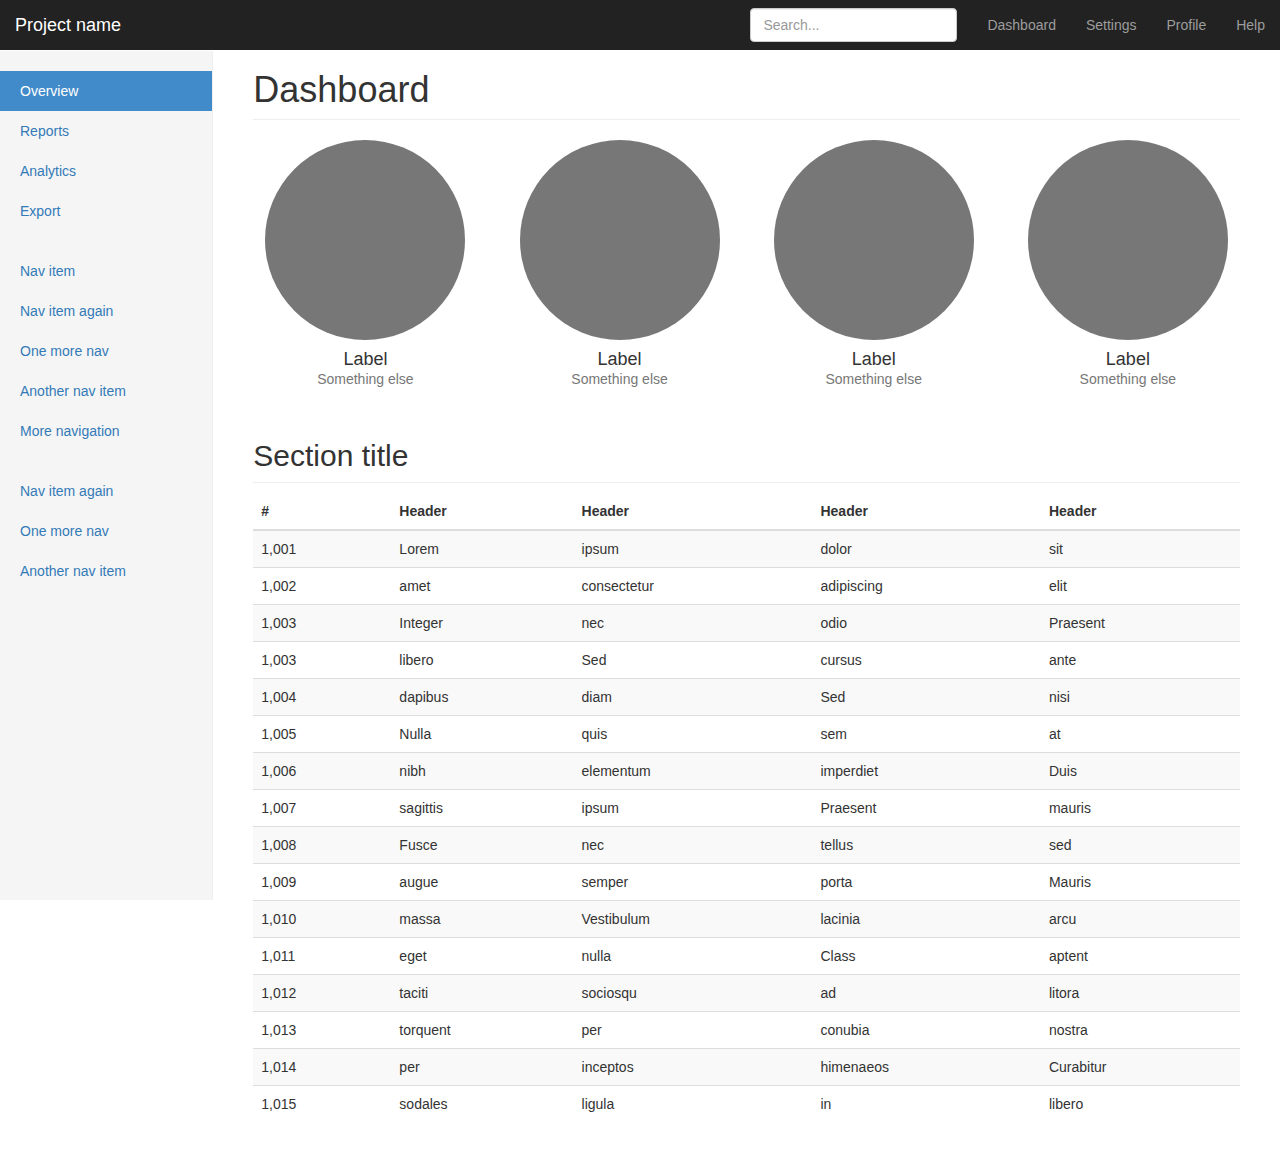
<file: bootstrap/examples/dashboard/index.html>
<!DOCTYPE html>
<html lang="en">
  <head>
    <meta charset="utf-8">
    <meta http-equiv="X-UA-Compatible" content="IE=edge">
    <meta name="viewport" content="width=device-width, initial-scale=1">
    <!-- The above 3 meta tags *must* come first in the head; any other head content must come *after* these tags -->
    <meta name="description" content="">
    <meta name="author" content="">
    <link rel="icon" href="../../favicon.ico">

    <title>Dashboard Template for Bootstrap</title>

    <!-- Bootstrap core CSS -->
    <link href="../../dist/css/bootstrap.min.css" rel="stylesheet">

    <!-- IE10 viewport hack for Surface/desktop Windows 8 bug -->
    <link href="../../assets/css/ie10-viewport-bug-workaround.css" rel="stylesheet">

    <!-- Custom styles for this template -->
    <link href="dashboard.css" rel="stylesheet">

    <!-- Just for debugging purposes. Don't actually copy these 2 lines! -->
    <!--[if lt IE 9]><script src="../../assets/js/ie8-responsive-file-warning.js"></script><![endif]-->
    <script src="../../assets/js/ie-emulation-modes-warning.js"></script>

    <!-- HTML5 shim and Respond.js for IE8 support of HTML5 elements and media queries -->
    <!--[if lt IE 9]>
      <script src="https://oss.maxcdn.com/html5shiv/3.7.3/html5shiv.min.js"></script>
      <script src="https://oss.maxcdn.com/respond/1.4.2/respond.min.js"></script>
    <![endif]-->
  </head>

  <body>

    <nav class="navbar navbar-inverse navbar-fixed-top">
      <div class="container-fluid">
        <div class="navbar-header">
          <button type="button" class="navbar-toggle collapsed" data-toggle="collapse" data-target="#navbar" aria-expanded="false" aria-controls="navbar">
            <span class="sr-only">Toggle navigation</span>
            <span class="icon-bar"></span>
            <span class="icon-bar"></span>
            <span class="icon-bar"></span>
          </button>
          <a class="navbar-brand" href="#">Project name</a>
        </div>
        <div id="navbar" class="navbar-collapse collapse">
          <ul class="nav navbar-nav navbar-right">
            <li><a href="#">Dashboard</a></li>
            <li><a href="#">Settings</a></li>
            <li><a href="#">Profile</a></li>
            <li><a href="#">Help</a></li>
          </ul>
          <form class="navbar-form navbar-right">
            <input type="text" class="form-control" placeholder="Search...">
          </form>
        </div>
      </div>
    </nav>

    <div class="container-fluid">
      <div class="row">
        <div class="col-sm-3 col-md-2 sidebar">
          <ul class="nav nav-sidebar">
            <li class="active"><a href="#">Overview <span class="sr-only">(current)</span></a></li>
            <li><a href="#">Reports</a></li>
            <li><a href="#">Analytics</a></li>
            <li><a href="#">Export</a></li>
          </ul>
          <ul class="nav nav-sidebar">
            <li><a href="">Nav item</a></li>
            <li><a href="">Nav item again</a></li>
            <li><a href="">One more nav</a></li>
            <li><a href="">Another nav item</a></li>
            <li><a href="">More navigation</a></li>
          </ul>
          <ul class="nav nav-sidebar">
            <li><a href="">Nav item again</a></li>
            <li><a href="">One more nav</a></li>
            <li><a href="">Another nav item</a></li>
          </ul>
        </div>
        <div class="col-sm-9 col-sm-offset-3 col-md-10 col-md-offset-2 main">
          <h1 class="page-header">Dashboard</h1>

          <div class="row placeholders">
            <div class="col-xs-6 col-sm-3 placeholder">
              <img src="[data-uri]" width="200" height="200" class="img-responsive" alt="Generic placeholder thumbnail">
              <h4>Label</h4>
              <span class="text-muted">Something else</span>
            </div>
            <div class="col-xs-6 col-sm-3 placeholder">
              <img src="[data-uri]" width="200" height="200" class="img-responsive" alt="Generic placeholder thumbnail">
              <h4>Label</h4>
              <span class="text-muted">Something else</span>
            </div>
            <div class="col-xs-6 col-sm-3 placeholder">
              <img src="[data-uri]" width="200" height="200" class="img-responsive" alt="Generic placeholder thumbnail">
              <h4>Label</h4>
              <span class="text-muted">Something else</span>
            </div>
            <div class="col-xs-6 col-sm-3 placeholder">
              <img src="[data-uri]" width="200" height="200" class="img-responsive" alt="Generic placeholder thumbnail">
              <h4>Label</h4>
              <span class="text-muted">Something else</span>
            </div>
          </div>

          <h2 class="sub-header">Section title</h2>
          <div class="table-responsive">
            <table class="table table-striped">
              <thead>
                <tr>
                  <th>#</th>
                  <th>Header</th>
                  <th>Header</th>
                  <th>Header</th>
                  <th>Header</th>
                </tr>
              </thead>
              <tbody>
                <tr>
                  <td>1,001</td>
                  <td>Lorem</td>
                  <td>ipsum</td>
                  <td>dolor</td>
                  <td>sit</td>
                </tr>
                <tr>
                  <td>1,002</td>
                  <td>amet</td>
                  <td>consectetur</td>
                  <td>adipiscing</td>
                  <td>elit</td>
                </tr>
                <tr>
                  <td>1,003</td>
                  <td>Integer</td>
                  <td>nec</td>
                  <td>odio</td>
                  <td>Praesent</td>
                </tr>
                <tr>
                  <td>1,003</td>
                  <td>libero</td>
                  <td>Sed</td>
                  <td>cursus</td>
                  <td>ante</td>
                </tr>
                <tr>
                  <td>1,004</td>
                  <td>dapibus</td>
                  <td>diam</td>
                  <td>Sed</td>
                  <td>nisi</td>
                </tr>
                <tr>
                  <td>1,005</td>
                  <td>Nulla</td>
                  <td>quis</td>
                  <td>sem</td>
                  <td>at</td>
                </tr>
                <tr>
                  <td>1,006</td>
                  <td>nibh</td>
                  <td>elementum</td>
                  <td>imperdiet</td>
                  <td>Duis</td>
                </tr>
                <tr>
                  <td>1,007</td>
                  <td>sagittis</td>
                  <td>ipsum</td>
                  <td>Praesent</td>
                  <td>mauris</td>
                </tr>
                <tr>
                  <td>1,008</td>
                  <td>Fusce</td>
                  <td>nec</td>
                  <td>tellus</td>
                  <td>sed</td>
                </tr>
                <tr>
                  <td>1,009</td>
                  <td>augue</td>
                  <td>semper</td>
                  <td>porta</td>
                  <td>Mauris</td>
                </tr>
                <tr>
                  <td>1,010</td>
                  <td>massa</td>
                  <td>Vestibulum</td>
                  <td>lacinia</td>
                  <td>arcu</td>
                </tr>
                <tr>
                  <td>1,011</td>
                  <td>eget</td>
                  <td>nulla</td>
                  <td>Class</td>
                  <td>aptent</td>
                </tr>
                <tr>
                  <td>1,012</td>
                  <td>taciti</td>
                  <td>sociosqu</td>
                  <td>ad</td>
                  <td>litora</td>
                </tr>
                <tr>
                  <td>1,013</td>
                  <td>torquent</td>
                  <td>per</td>
                  <td>conubia</td>
                  <td>nostra</td>
                </tr>
                <tr>
                  <td>1,014</td>
                  <td>per</td>
                  <td>inceptos</td>
                  <td>himenaeos</td>
                  <td>Curabitur</td>
                </tr>
                <tr>
                  <td>1,015</td>
                  <td>sodales</td>
                  <td>ligula</td>
                  <td>in</td>
                  <td>libero</td>
                </tr>
              </tbody>
            </table>
          </div>
        </div>
      </div>
    </div>

    <!-- Bootstrap core JavaScript
    ================================================== -->
    <!-- Placed at the end of the document so the pages load faster -->
    <script src="https://ajax.googleapis.com/ajax/libs/jquery/1.12.4/jquery.min.js"></script>
    <script>window.jQuery || document.write('<script src="../../assets/js/vendor/jquery.min.js"><\/script>')</script>
    <script src="../../dist/js/bootstrap.min.js"></script>
    <!-- Just to make our placeholder images work. Don't actually copy the next line! -->
    <script src="../../assets/js/vendor/holder.min.js"></script>
    <!-- IE10 viewport hack for Surface/desktop Windows 8 bug -->
    <script src="../../assets/js/ie10-viewport-bug-workaround.js"></script>
  </body>
</html>
</file>
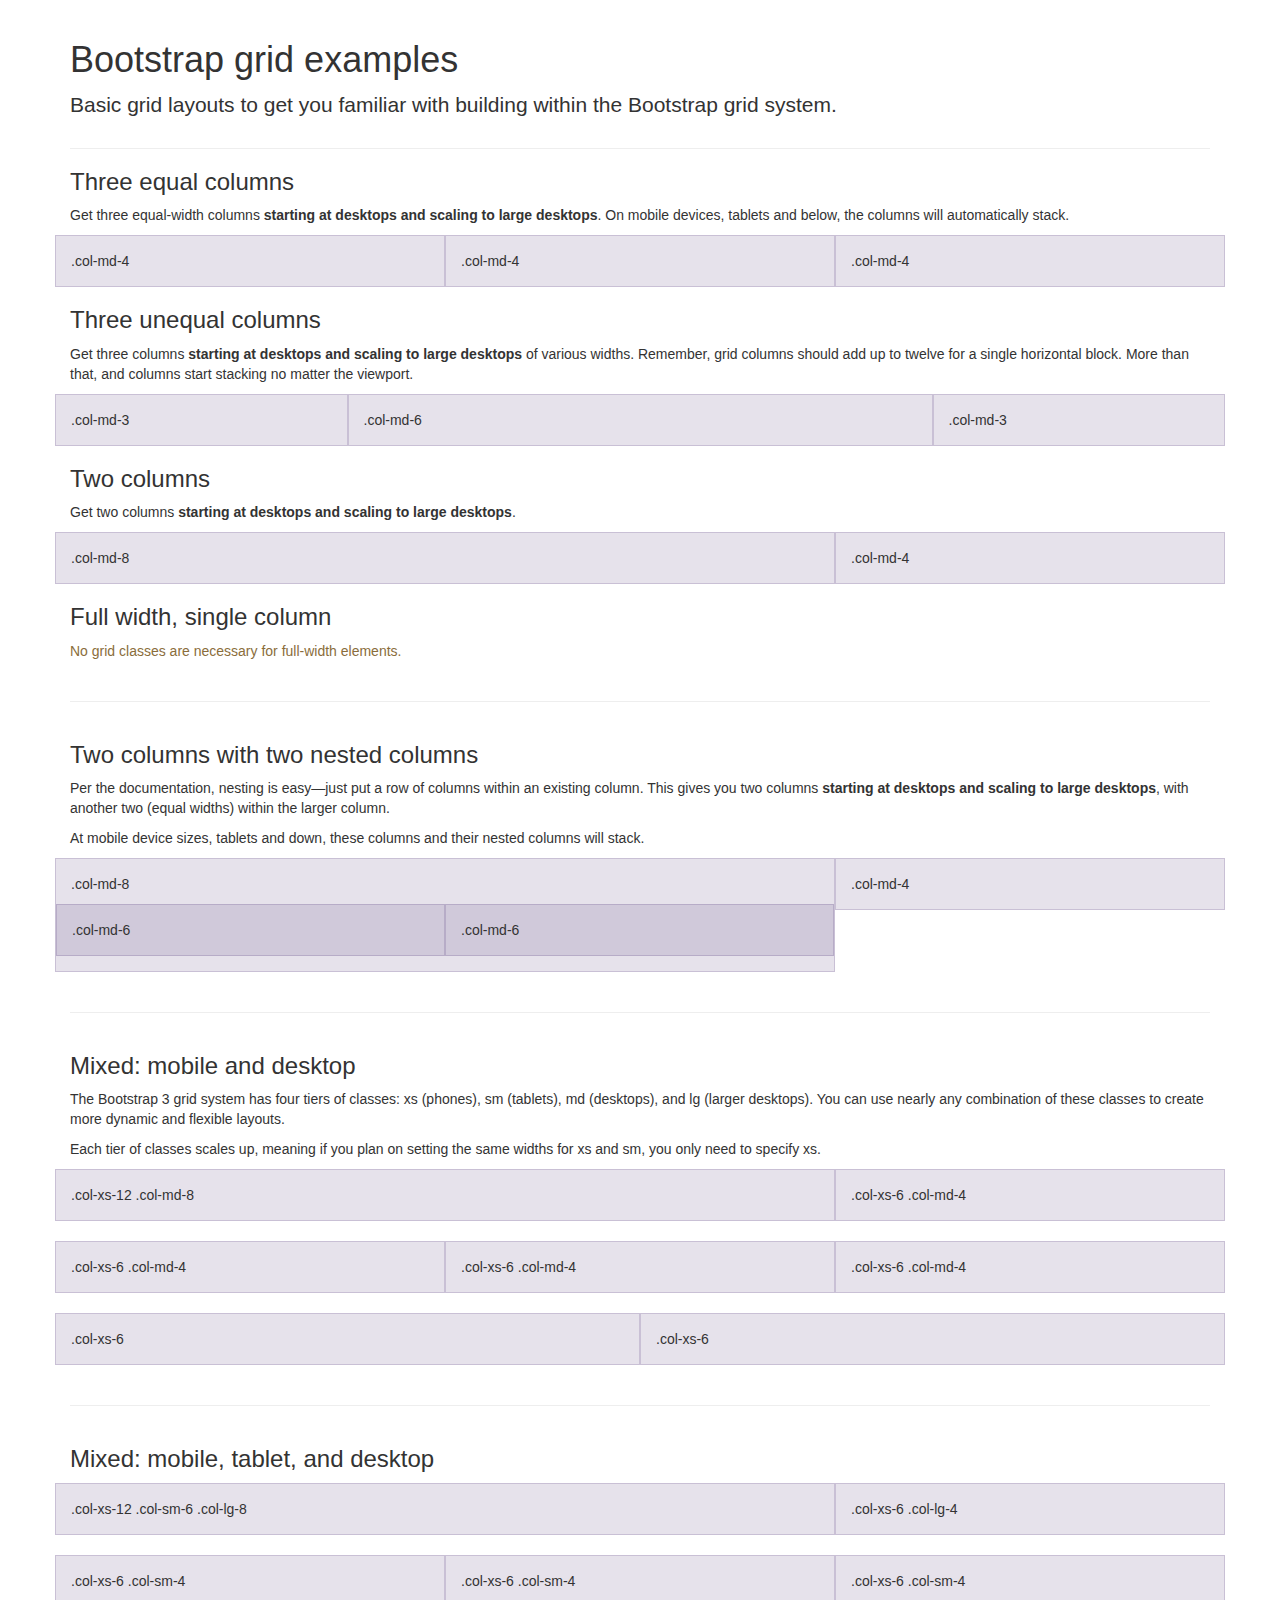
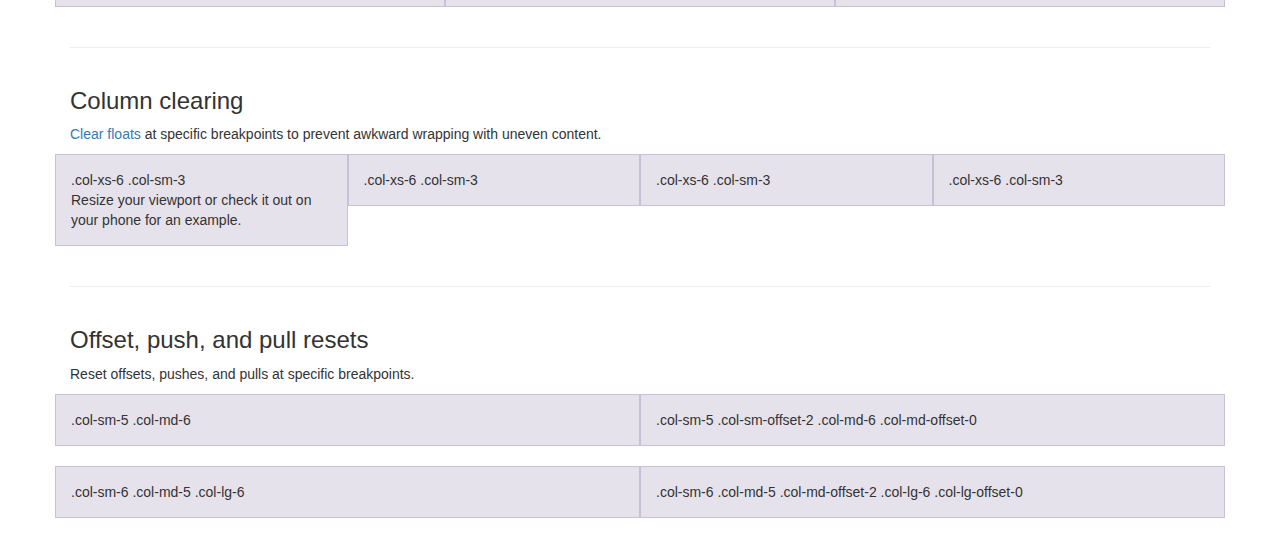
<file: bootstrap/examples/grid/index.html>
<!DOCTYPE html>
<html lang="en">
  <head>
    <meta charset="utf-8">
    <meta http-equiv="X-UA-Compatible" content="IE=edge">
    <meta name="viewport" content="width=device-width, initial-scale=1">
    <!-- The above 3 meta tags *must* come first in the head; any other head content must come *after* these tags -->
    <meta name="description" content="">
    <meta name="author" content="">
    <link rel="icon" href="../../favicon.ico">

    <title>Grid Template for Bootstrap</title>

    <!-- Bootstrap core CSS -->
    <link href="../../dist/css/bootstrap.min.css" rel="stylesheet">

    <!-- IE10 viewport hack for Surface/desktop Windows 8 bug -->
    <link href="../../assets/css/ie10-viewport-bug-workaround.css" rel="stylesheet">

    <!-- Custom styles for this template -->
    <link href="grid.css" rel="stylesheet">

    <!-- Just for debugging purposes. Don't actually copy these 2 lines! -->
    <!--[if lt IE 9]><script src="../../assets/js/ie8-responsive-file-warning.js"></script><![endif]-->
    <script src="../../assets/js/ie-emulation-modes-warning.js"></script>

    <!-- HTML5 shim and Respond.js for IE8 support of HTML5 elements and media queries -->
    <!--[if lt IE 9]>
      <script src="https://oss.maxcdn.com/html5shiv/3.7.3/html5shiv.min.js"></script>
      <script src="https://oss.maxcdn.com/respond/1.4.2/respond.min.js"></script>
    <![endif]-->
  </head>

  <body>
    <div class="container">

      <div class="page-header">
        <h1>Bootstrap grid examples</h1>
        <p class="lead">Basic grid layouts to get you familiar with building within the Bootstrap grid system.</p>
      </div>

      <h3>Three equal columns</h3>
      <p>Get three equal-width columns <strong>starting at desktops and scaling to large desktops</strong>. On mobile devices, tablets and below, the columns will automatically stack.</p>
      <div class="row">
        <div class="col-md-4">.col-md-4</div>
        <div class="col-md-4">.col-md-4</div>
        <div class="col-md-4">.col-md-4</div>
      </div>

      <h3>Three unequal columns</h3>
      <p>Get three columns <strong>starting at desktops and scaling to large desktops</strong> of various widths. Remember, grid columns should add up to twelve for a single horizontal block. More than that, and columns start stacking no matter the viewport.</p>
      <div class="row">
        <div class="col-md-3">.col-md-3</div>
        <div class="col-md-6">.col-md-6</div>
        <div class="col-md-3">.col-md-3</div>
      </div>

      <h3>Two columns</h3>
      <p>Get two columns <strong>starting at desktops and scaling to large desktops</strong>.</p>
      <div class="row">
        <div class="col-md-8">.col-md-8</div>
        <div class="col-md-4">.col-md-4</div>
      </div>

      <h3>Full width, single column</h3>
      <p class="text-warning">No grid classes are necessary for full-width elements.</p>

      <hr>

      <h3>Two columns with two nested columns</h3>
      <p>Per the documentation, nesting is easy—just put a row of columns within an existing column. This gives you two columns <strong>starting at desktops and scaling to large desktops</strong>, with another two (equal widths) within the larger column.</p>
      <p>At mobile device sizes, tablets and down, these columns and their nested columns will stack.</p>
      <div class="row">
        <div class="col-md-8">
          .col-md-8
          <div class="row">
            <div class="col-md-6">.col-md-6</div>
            <div class="col-md-6">.col-md-6</div>
          </div>
        </div>
        <div class="col-md-4">.col-md-4</div>
      </div>

      <hr>

      <h3>Mixed: mobile and desktop</h3>
      <p>The Bootstrap 3 grid system has four tiers of classes: xs (phones), sm (tablets), md (desktops), and lg (larger desktops). You can use nearly any combination of these classes to create more dynamic and flexible layouts.</p>
      <p>Each tier of classes scales up, meaning if you plan on setting the same widths for xs and sm, you only need to specify xs.</p>
      <div class="row">
        <div class="col-xs-12 col-md-8">.col-xs-12 .col-md-8</div>
        <div class="col-xs-6 col-md-4">.col-xs-6 .col-md-4</div>
      </div>
      <div class="row">
        <div class="col-xs-6 col-md-4">.col-xs-6 .col-md-4</div>
        <div class="col-xs-6 col-md-4">.col-xs-6 .col-md-4</div>
        <div class="col-xs-6 col-md-4">.col-xs-6 .col-md-4</div>
      </div>
      <div class="row">
        <div class="col-xs-6">.col-xs-6</div>
        <div class="col-xs-6">.col-xs-6</div>
      </div>

      <hr>

      <h3>Mixed: mobile, tablet, and desktop</h3>
      <p></p>
      <div class="row">
        <div class="col-xs-12 col-sm-6 col-lg-8">.col-xs-12 .col-sm-6 .col-lg-8</div>
        <div class="col-xs-6 col-lg-4">.col-xs-6 .col-lg-4</div>
      </div>
      <div class="row">
        <div class="col-xs-6 col-sm-4">.col-xs-6 .col-sm-4</div>
        <div class="col-xs-6 col-sm-4">.col-xs-6 .col-sm-4</div>
        <div class="col-xs-6 col-sm-4">.col-xs-6 .col-sm-4</div>
      </div>

      <hr>

      <h3>Column clearing</h3>
      <p><a href="http://getbootstrap.com/css/#grid-responsive-resets">Clear floats</a> at specific breakpoints to prevent awkward wrapping with uneven content.</p>
      <div class="row">
        <div class="col-xs-6 col-sm-3">
          .col-xs-6 .col-sm-3
          <br>
          Resize your viewport or check it out on your phone for an example.
        </div>
        <div class="col-xs-6 col-sm-3">.col-xs-6 .col-sm-3</div>

        <!-- Add the extra clearfix for only the required viewport -->
        <div class="clearfix visible-xs"></div>

        <div class="col-xs-6 col-sm-3">.col-xs-6 .col-sm-3</div>
        <div class="col-xs-6 col-sm-3">.col-xs-6 .col-sm-3</div>
      </div>

      <hr>

      <h3>Offset, push, and pull resets</h3>
      <p>Reset offsets, pushes, and pulls at specific breakpoints.</p>
      <div class="row">
        <div class="col-sm-5 col-md-6">.col-sm-5 .col-md-6</div>
        <div class="col-sm-5 col-sm-offset-2 col-md-6 col-md-offset-0">.col-sm-5 .col-sm-offset-2 .col-md-6 .col-md-offset-0</div>
      </div>
      <div class="row">
        <div class="col-sm-6 col-md-5 col-lg-6">.col-sm-6 .col-md-5 .col-lg-6</div>
        <div class="col-sm-6 col-md-5 col-md-offset-2 col-lg-6 col-lg-offset-0">.col-sm-6 .col-md-5 .col-md-offset-2 .col-lg-6 .col-lg-offset-0</div>
      </div>


    </div> <!-- /container -->


    <!-- IE10 viewport hack for Surface/desktop Windows 8 bug -->
    <script src="../../assets/js/ie10-viewport-bug-workaround.js"></script>
  </body>
</html>
</file>
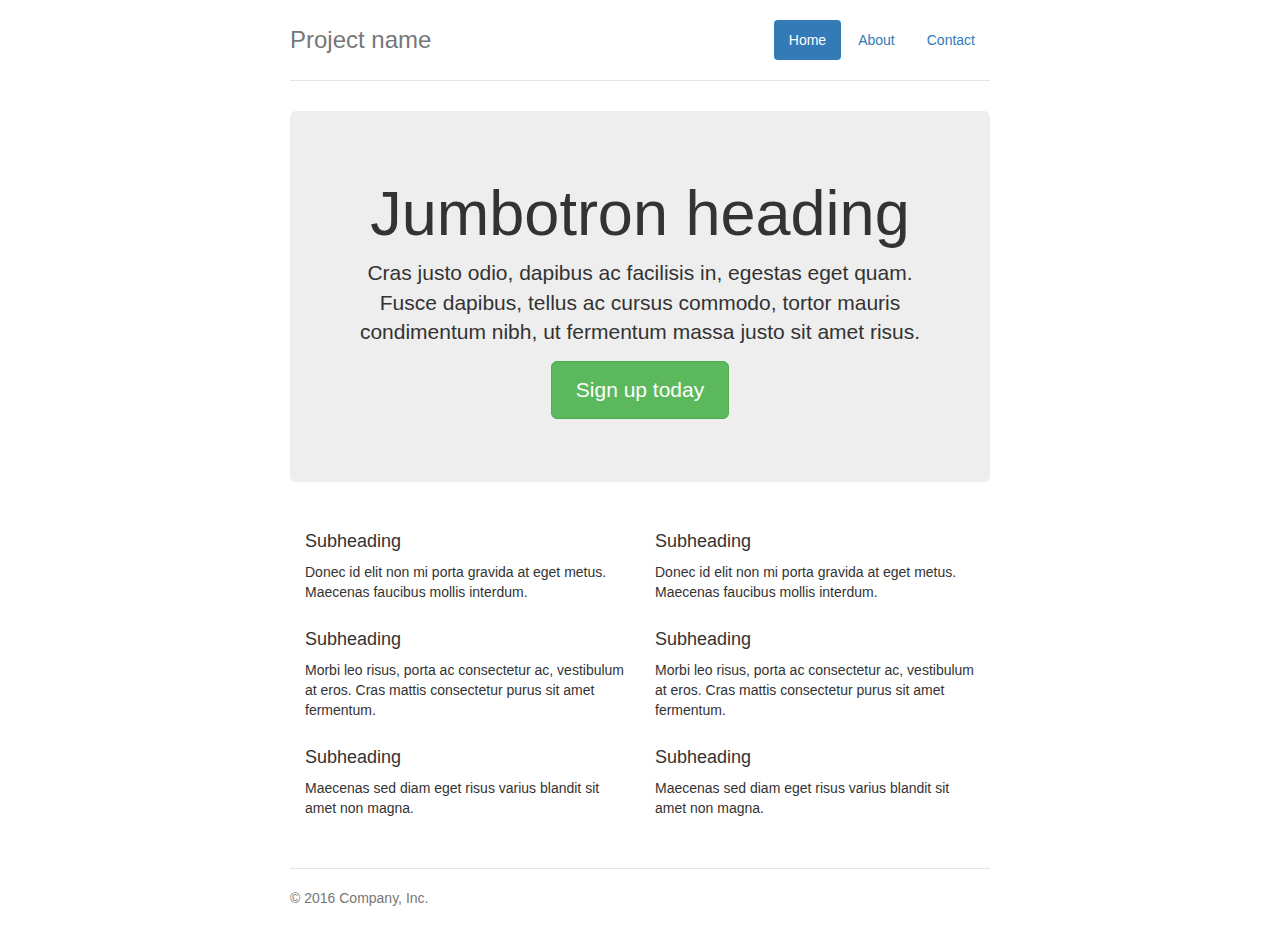
<file: bootstrap/examples/jumbotron-narrow/index.html>
<!DOCTYPE html>
<html lang="en">
  <head>
    <meta charset="utf-8">
    <meta http-equiv="X-UA-Compatible" content="IE=edge">
    <meta name="viewport" content="width=device-width, initial-scale=1">
    <!-- The above 3 meta tags *must* come first in the head; any other head content must come *after* these tags -->
    <meta name="description" content="">
    <meta name="author" content="">
    <link rel="icon" href="../../favicon.ico">

    <title>Narrow Jumbotron Template for Bootstrap</title>

    <!-- Bootstrap core CSS -->
    <link href="../../dist/css/bootstrap.min.css" rel="stylesheet">

    <!-- IE10 viewport hack for Surface/desktop Windows 8 bug -->
    <link href="../../assets/css/ie10-viewport-bug-workaround.css" rel="stylesheet">

    <!-- Custom styles for this template -->
    <link href="jumbotron-narrow.css" rel="stylesheet">

    <!-- Just for debugging purposes. Don't actually copy these 2 lines! -->
    <!--[if lt IE 9]><script src="../../assets/js/ie8-responsive-file-warning.js"></script><![endif]-->
    <script src="../../assets/js/ie-emulation-modes-warning.js"></script>

    <!-- HTML5 shim and Respond.js for IE8 support of HTML5 elements and media queries -->
    <!--[if lt IE 9]>
      <script src="https://oss.maxcdn.com/html5shiv/3.7.3/html5shiv.min.js"></script>
      <script src="https://oss.maxcdn.com/respond/1.4.2/respond.min.js"></script>
    <![endif]-->
  </head>

  <body>

    <div class="container">
      <div class="header clearfix">
        <nav>
          <ul class="nav nav-pills pull-right">
            <li role="presentation" class="active"><a href="#">Home</a></li>
            <li role="presentation"><a href="#">About</a></li>
            <li role="presentation"><a href="#">Contact</a></li>
          </ul>
        </nav>
        <h3 class="text-muted">Project name</h3>
      </div>

      <div class="jumbotron">
        <h1>Jumbotron heading</h1>
        <p class="lead">Cras justo odio, dapibus ac facilisis in, egestas eget quam. Fusce dapibus, tellus ac cursus commodo, tortor mauris condimentum nibh, ut fermentum massa justo sit amet risus.</p>
        <p><a class="btn btn-lg btn-success" href="#" role="button">Sign up today</a></p>
      </div>

      <div class="row marketing">
        <div class="col-lg-6">
          <h4>Subheading</h4>
          <p>Donec id elit non mi porta gravida at eget metus. Maecenas faucibus mollis interdum.</p>

          <h4>Subheading</h4>
          <p>Morbi leo risus, porta ac consectetur ac, vestibulum at eros. Cras mattis consectetur purus sit amet fermentum.</p>

          <h4>Subheading</h4>
          <p>Maecenas sed diam eget risus varius blandit sit amet non magna.</p>
        </div>

        <div class="col-lg-6">
          <h4>Subheading</h4>
          <p>Donec id elit non mi porta gravida at eget metus. Maecenas faucibus mollis interdum.</p>

          <h4>Subheading</h4>
          <p>Morbi leo risus, porta ac consectetur ac, vestibulum at eros. Cras mattis consectetur purus sit amet fermentum.</p>

          <h4>Subheading</h4>
          <p>Maecenas sed diam eget risus varius blandit sit amet non magna.</p>
        </div>
      </div>

      <footer class="footer">
        <p>&copy; 2016 Company, Inc.</p>
      </footer>

    </div> <!-- /container -->


    <!-- IE10 viewport hack for Surface/desktop Windows 8 bug -->
    <script src="../../assets/js/ie10-viewport-bug-workaround.js"></script>
  </body>
</html>
</file>
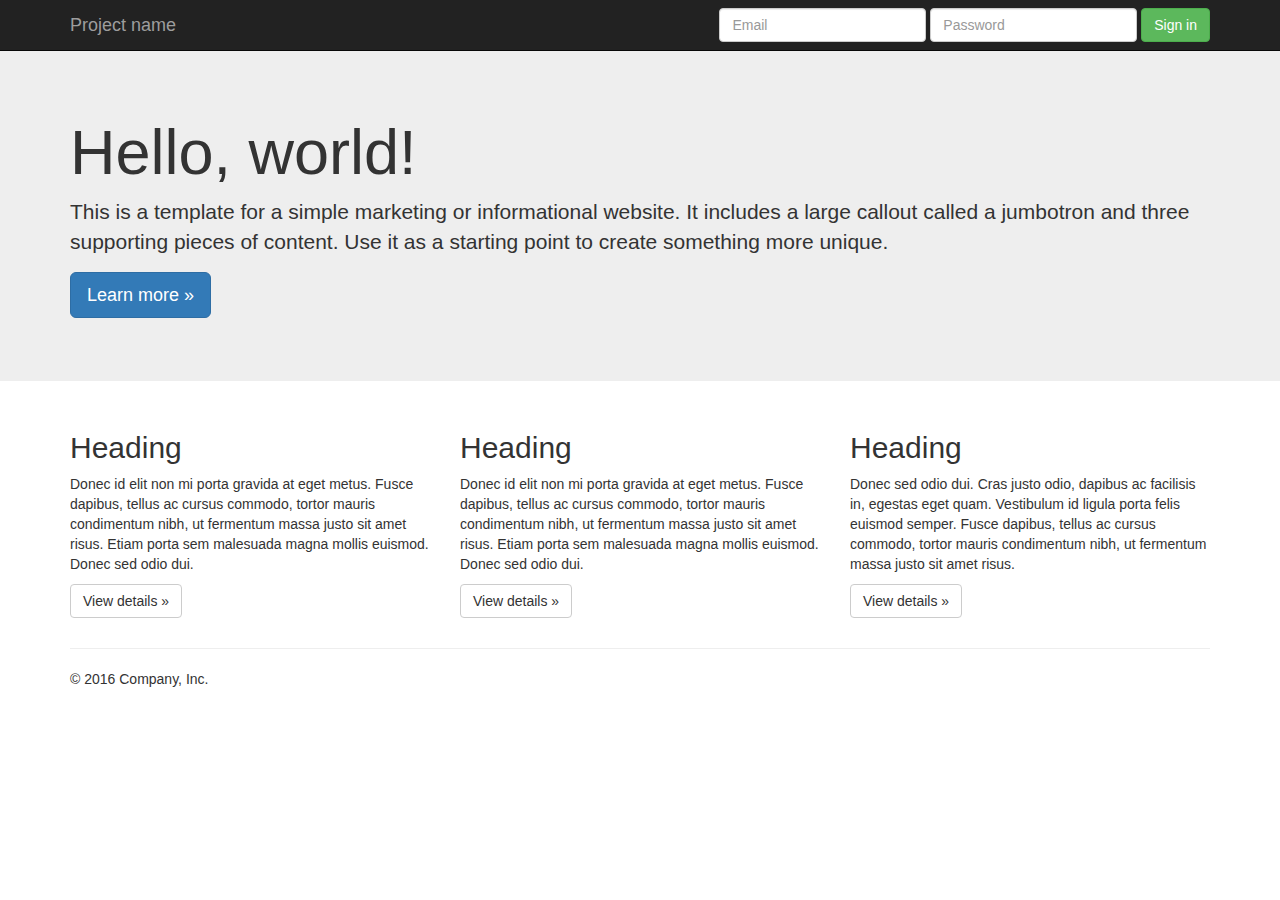
<file: bootstrap/examples/jumbotron/index.html>
<!DOCTYPE html>
<html lang="en">
  <head>
    <meta charset="utf-8">
    <meta http-equiv="X-UA-Compatible" content="IE=edge">
    <meta name="viewport" content="width=device-width, initial-scale=1">
    <!-- The above 3 meta tags *must* come first in the head; any other head content must come *after* these tags -->
    <meta name="description" content="">
    <meta name="author" content="">
    <link rel="icon" href="../../favicon.ico">

    <title>Jumbotron Template for Bootstrap</title>

    <!-- Bootstrap core CSS -->
    <link href="../../dist/css/bootstrap.min.css" rel="stylesheet">

    <!-- IE10 viewport hack for Surface/desktop Windows 8 bug -->
    <link href="../../assets/css/ie10-viewport-bug-workaround.css" rel="stylesheet">

    <!-- Custom styles for this template -->
    <link href="jumbotron.css" rel="stylesheet">

    <!-- Just for debugging purposes. Don't actually copy these 2 lines! -->
    <!--[if lt IE 9]><script src="../../assets/js/ie8-responsive-file-warning.js"></script><![endif]-->
    <script src="../../assets/js/ie-emulation-modes-warning.js"></script>

    <!-- HTML5 shim and Respond.js for IE8 support of HTML5 elements and media queries -->
    <!--[if lt IE 9]>
      <script src="https://oss.maxcdn.com/html5shiv/3.7.3/html5shiv.min.js"></script>
      <script src="https://oss.maxcdn.com/respond/1.4.2/respond.min.js"></script>
    <![endif]-->
  </head>

  <body>

    <nav class="navbar navbar-inverse navbar-fixed-top">
      <div class="container">
        <div class="navbar-header">
          <button type="button" class="navbar-toggle collapsed" data-toggle="collapse" data-target="#navbar" aria-expanded="false" aria-controls="navbar">
            <span class="sr-only">Toggle navigation</span>
            <span class="icon-bar"></span>
            <span class="icon-bar"></span>
            <span class="icon-bar"></span>
          </button>
          <a class="navbar-brand" href="#">Project name</a>
        </div>
        <div id="navbar" class="navbar-collapse collapse">
          <form class="navbar-form navbar-right">
            <div class="form-group">
              <input type="text" placeholder="Email" class="form-control">
            </div>
            <div class="form-group">
              <input type="password" placeholder="Password" class="form-control">
            </div>
            <button type="submit" class="btn btn-success">Sign in</button>
          </form>
        </div><!--/.navbar-collapse -->
      </div>
    </nav>

    <!-- Main jumbotron for a primary marketing message or call to action -->
    <div class="jumbotron">
      <div class="container">
        <h1>Hello, world!</h1>
        <p>This is a template for a simple marketing or informational website. It includes a large callout called a jumbotron and three supporting pieces of content. Use it as a starting point to create something more unique.</p>
        <p><a class="btn btn-primary btn-lg" href="#" role="button">Learn more &raquo;</a></p>
      </div>
    </div>

    <div class="container">
      <!-- Example row of columns -->
      <div class="row">
        <div class="col-md-4">
          <h2>Heading</h2>
          <p>Donec id elit non mi porta gravida at eget metus. Fusce dapibus, tellus ac cursus commodo, tortor mauris condimentum nibh, ut fermentum massa justo sit amet risus. Etiam porta sem malesuada magna mollis euismod. Donec sed odio dui. </p>
          <p><a class="btn btn-default" href="#" role="button">View details &raquo;</a></p>
        </div>
        <div class="col-md-4">
          <h2>Heading</h2>
          <p>Donec id elit non mi porta gravida at eget metus. Fusce dapibus, tellus ac cursus commodo, tortor mauris condimentum nibh, ut fermentum massa justo sit amet risus. Etiam porta sem malesuada magna mollis euismod. Donec sed odio dui. </p>
          <p><a class="btn btn-default" href="#" role="button">View details &raquo;</a></p>
       </div>
        <div class="col-md-4">
          <h2>Heading</h2>
          <p>Donec sed odio dui. Cras justo odio, dapibus ac facilisis in, egestas eget quam. Vestibulum id ligula porta felis euismod semper. Fusce dapibus, tellus ac cursus commodo, tortor mauris condimentum nibh, ut fermentum massa justo sit amet risus.</p>
          <p><a class="btn btn-default" href="#" role="button">View details &raquo;</a></p>
        </div>
      </div>

      <hr>

      <footer>
        <p>&copy; 2016 Company, Inc.</p>
      </footer>
    </div> <!-- /container -->


    <!-- Bootstrap core JavaScript
    ================================================== -->
    <!-- Placed at the end of the document so the pages load faster -->
    <script src="https://ajax.googleapis.com/ajax/libs/jquery/1.12.4/jquery.min.js"></script>
    <script>window.jQuery || document.write('<script src="../../assets/js/vendor/jquery.min.js"><\/script>')</script>
    <script src="../../dist/js/bootstrap.min.js"></script>
    <!-- IE10 viewport hack for Surface/desktop Windows 8 bug -->
    <script src="../../assets/js/ie10-viewport-bug-workaround.js"></script>
  </body>
</html>
</file>
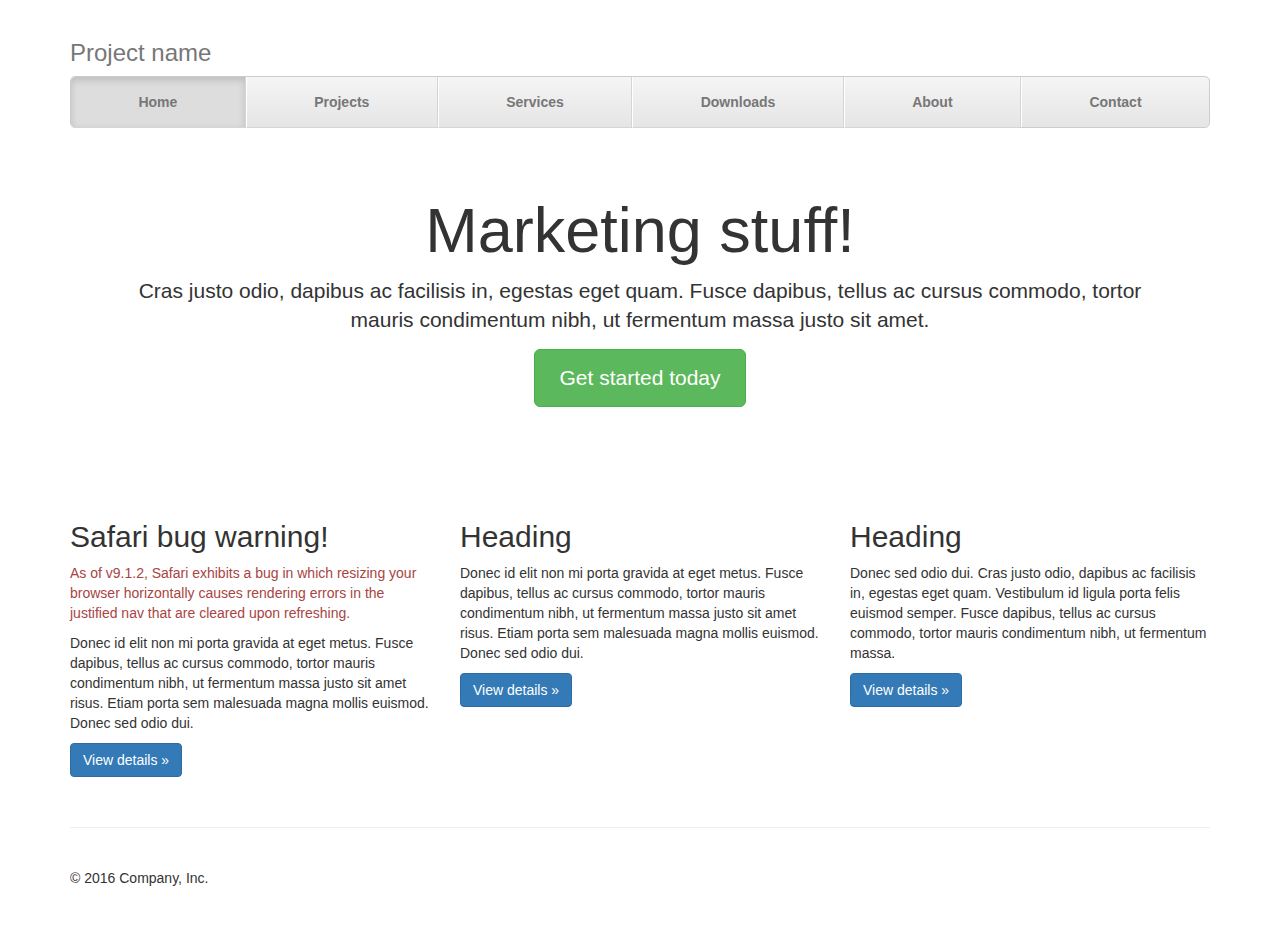
<file: bootstrap/examples/justified-nav/index.html>
<!DOCTYPE html>
<html lang="en">
  <head>
    <meta charset="utf-8">
    <meta http-equiv="X-UA-Compatible" content="IE=edge">
    <meta name="viewport" content="width=device-width, initial-scale=1">
    <!-- The above 3 meta tags *must* come first in the head; any other head content must come *after* these tags -->
    <meta name="description" content="">
    <meta name="author" content="">
    <link rel="icon" href="../../favicon.ico">

    <title>Justified Nav Template for Bootstrap</title>

    <!-- Bootstrap core CSS -->
    <link href="../../dist/css/bootstrap.min.css" rel="stylesheet">

    <!-- IE10 viewport hack for Surface/desktop Windows 8 bug -->
    <link href="../../assets/css/ie10-viewport-bug-workaround.css" rel="stylesheet">

    <!-- Custom styles for this template -->
    <link href="justified-nav.css" rel="stylesheet">

    <!-- Just for debugging purposes. Don't actually copy these 2 lines! -->
    <!--[if lt IE 9]><script src="../../assets/js/ie8-responsive-file-warning.js"></script><![endif]-->
    <script src="../../assets/js/ie-emulation-modes-warning.js"></script>

    <!-- HTML5 shim and Respond.js for IE8 support of HTML5 elements and media queries -->
    <!--[if lt IE 9]>
      <script src="https://oss.maxcdn.com/html5shiv/3.7.3/html5shiv.min.js"></script>
      <script src="https://oss.maxcdn.com/respond/1.4.2/respond.min.js"></script>
    <![endif]-->
  </head>

  <body>

    <div class="container">

      <!-- The justified navigation menu is meant for single line per list item.
           Multiple lines will require custom code not provided by Bootstrap. -->
      <div class="masthead">
        <h3 class="text-muted">Project name</h3>
        <nav>
          <ul class="nav nav-justified">
            <li class="active"><a href="#">Home</a></li>
            <li><a href="#">Projects</a></li>
            <li><a href="#">Services</a></li>
            <li><a href="#">Downloads</a></li>
            <li><a href="#">About</a></li>
            <li><a href="#">Contact</a></li>
          </ul>
        </nav>
      </div>

      <!-- Jumbotron -->
      <div class="jumbotron">
        <h1>Marketing stuff!</h1>
        <p class="lead">Cras justo odio, dapibus ac facilisis in, egestas eget quam. Fusce dapibus, tellus ac cursus commodo, tortor mauris condimentum nibh, ut fermentum massa justo sit amet.</p>
        <p><a class="btn btn-lg btn-success" href="#" role="button">Get started today</a></p>
      </div>

      <!-- Example row of columns -->
      <div class="row">
        <div class="col-lg-4">
          <h2>Safari bug warning!</h2>
          <p class="text-danger">As of v9.1.2, Safari exhibits a bug in which resizing your browser horizontally causes rendering errors in the justified nav that are cleared upon refreshing.</p>
          <p>Donec id elit non mi porta gravida at eget metus. Fusce dapibus, tellus ac cursus commodo, tortor mauris condimentum nibh, ut fermentum massa justo sit amet risus. Etiam porta sem malesuada magna mollis euismod. Donec sed odio dui. </p>
          <p><a class="btn btn-primary" href="#" role="button">View details &raquo;</a></p>
        </div>
        <div class="col-lg-4">
          <h2>Heading</h2>
          <p>Donec id elit non mi porta gravida at eget metus. Fusce dapibus, tellus ac cursus commodo, tortor mauris condimentum nibh, ut fermentum massa justo sit amet risus. Etiam porta sem malesuada magna mollis euismod. Donec sed odio dui. </p>
          <p><a class="btn btn-primary" href="#" role="button">View details &raquo;</a></p>
       </div>
        <div class="col-lg-4">
          <h2>Heading</h2>
          <p>Donec sed odio dui. Cras justo odio, dapibus ac facilisis in, egestas eget quam. Vestibulum id ligula porta felis euismod semper. Fusce dapibus, tellus ac cursus commodo, tortor mauris condimentum nibh, ut fermentum massa.</p>
          <p><a class="btn btn-primary" href="#" role="button">View details &raquo;</a></p>
        </div>
      </div>

      <!-- Site footer -->
      <footer class="footer">
        <p>&copy; 2016 Company, Inc.</p>
      </footer>

    </div> <!-- /container -->


    <!-- IE10 viewport hack for Surface/desktop Windows 8 bug -->
    <script src="../../assets/js/ie10-viewport-bug-workaround.js"></script>
  </body>
</html>
</file>
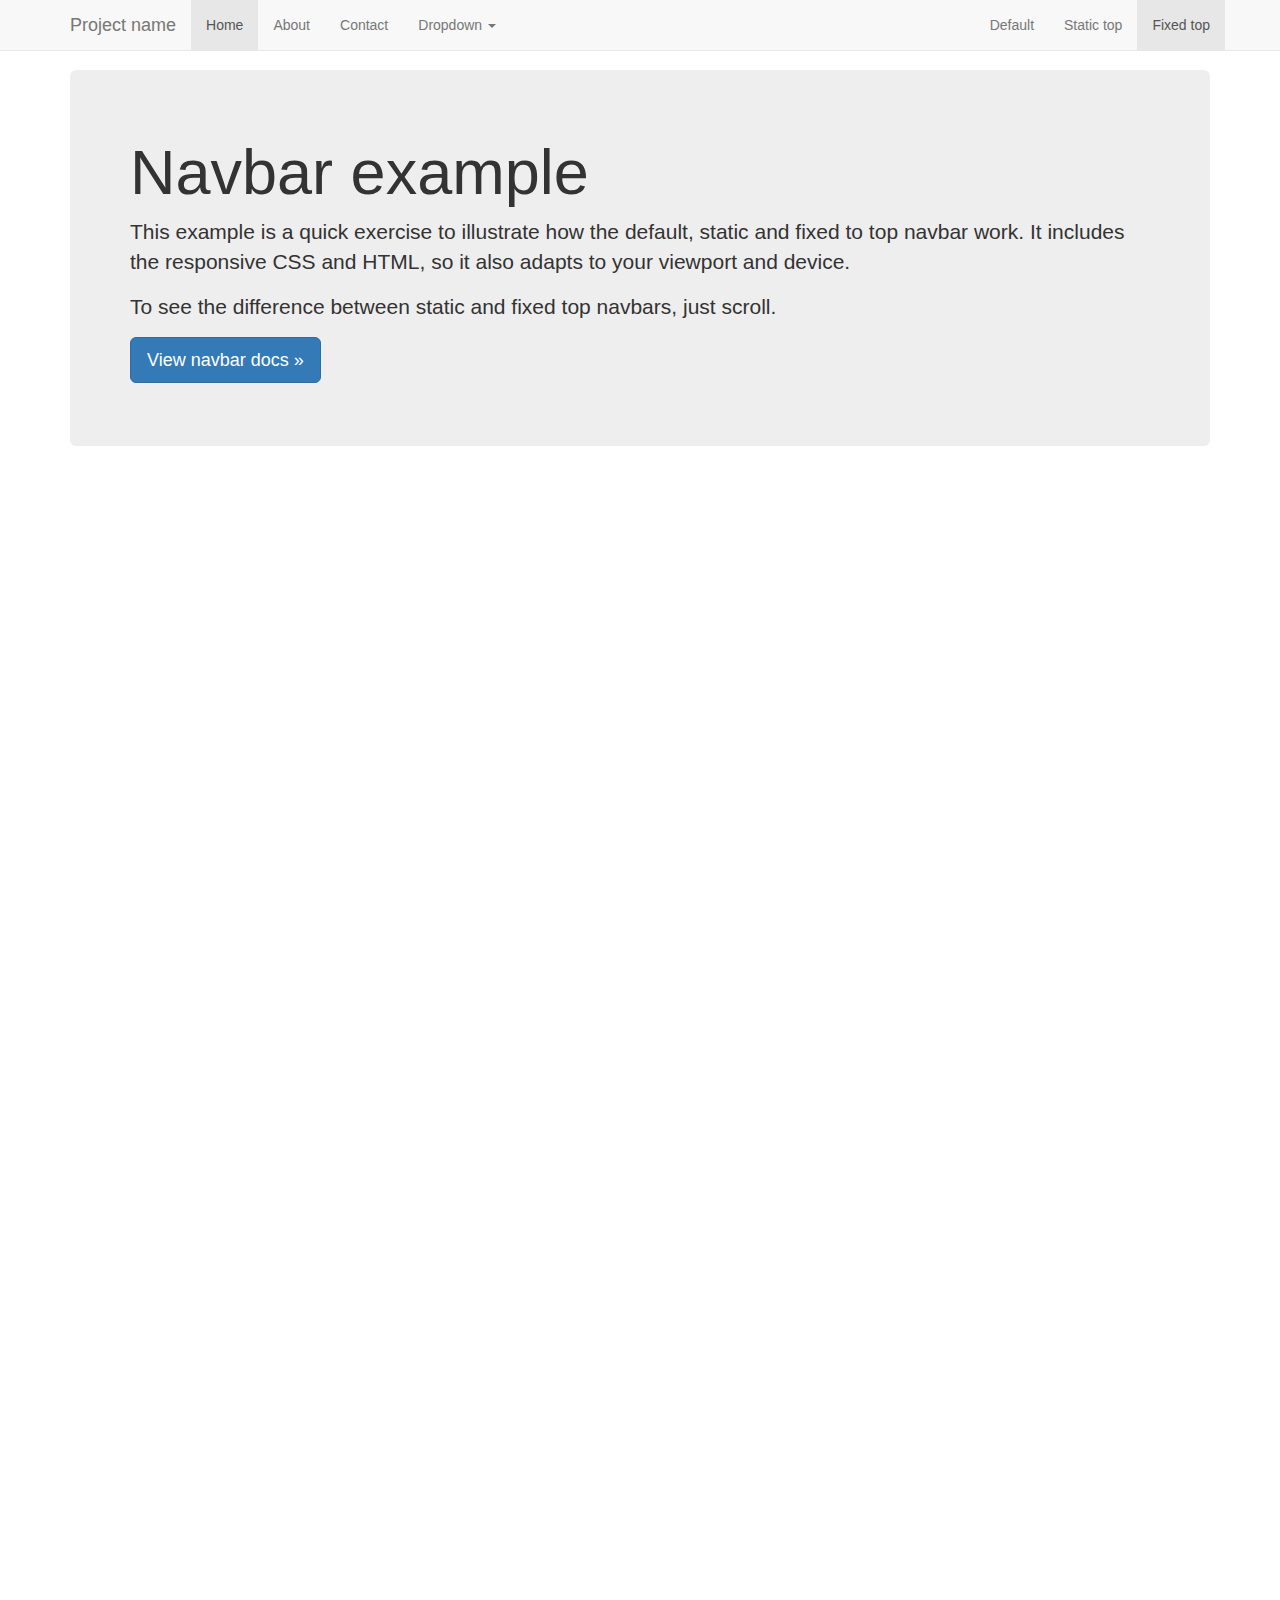
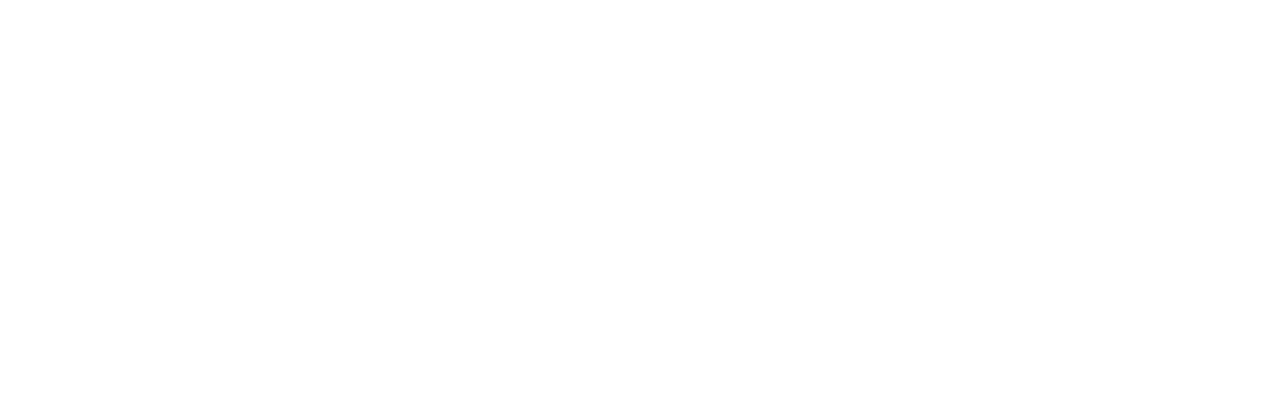
<file: bootstrap/examples/navbar-fixed-top/index.html>
<!DOCTYPE html>
<html lang="en">
  <head>
    <meta charset="utf-8">
    <meta http-equiv="X-UA-Compatible" content="IE=edge">
    <meta name="viewport" content="width=device-width, initial-scale=1">
    <!-- The above 3 meta tags *must* come first in the head; any other head content must come *after* these tags -->
    <meta name="description" content="">
    <meta name="author" content="">
    <link rel="icon" href="../../favicon.ico">

    <title>Fixed Top Navbar Example for Bootstrap</title>

    <!-- Bootstrap core CSS -->
    <link href="../../dist/css/bootstrap.min.css" rel="stylesheet">

    <!-- IE10 viewport hack for Surface/desktop Windows 8 bug -->
    <link href="../../assets/css/ie10-viewport-bug-workaround.css" rel="stylesheet">

    <!-- Custom styles for this template -->
    <link href="navbar-fixed-top.css" rel="stylesheet">

    <!-- Just for debugging purposes. Don't actually copy these 2 lines! -->
    <!--[if lt IE 9]><script src="../../assets/js/ie8-responsive-file-warning.js"></script><![endif]-->
    <script src="../../assets/js/ie-emulation-modes-warning.js"></script>

    <!-- HTML5 shim and Respond.js for IE8 support of HTML5 elements and media queries -->
    <!--[if lt IE 9]>
      <script src="https://oss.maxcdn.com/html5shiv/3.7.3/html5shiv.min.js"></script>
      <script src="https://oss.maxcdn.com/respond/1.4.2/respond.min.js"></script>
    <![endif]-->
  </head>

  <body>

    <!-- Fixed navbar -->
    <nav class="navbar navbar-default navbar-fixed-top">
      <div class="container">
        <div class="navbar-header">
          <button type="button" class="navbar-toggle collapsed" data-toggle="collapse" data-target="#navbar" aria-expanded="false" aria-controls="navbar">
            <span class="sr-only">Toggle navigation</span>
            <span class="icon-bar"></span>
            <span class="icon-bar"></span>
            <span class="icon-bar"></span>
          </button>
          <a class="navbar-brand" href="#">Project name</a>
        </div>
        <div id="navbar" class="navbar-collapse collapse">
          <ul class="nav navbar-nav">
            <li class="active"><a href="#">Home</a></li>
            <li><a href="#about">About</a></li>
            <li><a href="#contact">Contact</a></li>
            <li class="dropdown">
              <a href="#" class="dropdown-toggle" data-toggle="dropdown" role="button" aria-haspopup="true" aria-expanded="false">Dropdown <span class="caret"></span></a>
              <ul class="dropdown-menu">
                <li><a href="#">Action</a></li>
                <li><a href="#">Another action</a></li>
                <li><a href="#">Something else here</a></li>
                <li role="separator" class="divider"></li>
                <li class="dropdown-header">Nav header</li>
                <li><a href="#">Separated link</a></li>
                <li><a href="#">One more separated link</a></li>
              </ul>
            </li>
          </ul>
          <ul class="nav navbar-nav navbar-right">
            <li><a href="../navbar/">Default</a></li>
            <li><a href="../navbar-static-top/">Static top</a></li>
            <li class="active"><a href="./">Fixed top <span class="sr-only">(current)</span></a></li>
          </ul>
        </div><!--/.nav-collapse -->
      </div>
    </nav>

    <div class="container">

      <!-- Main component for a primary marketing message or call to action -->
      <div class="jumbotron">
        <h1>Navbar example</h1>
        <p>This example is a quick exercise to illustrate how the default, static and fixed to top navbar work. It includes the responsive CSS and HTML, so it also adapts to your viewport and device.</p>
        <p>To see the difference between static and fixed top navbars, just scroll.</p>
        <p>
          <a class="btn btn-lg btn-primary" href="../../components/#navbar" role="button">View navbar docs &raquo;</a>
        </p>
      </div>

    </div> <!-- /container -->


    <!-- Bootstrap core JavaScript
    ================================================== -->
    <!-- Placed at the end of the document so the pages load faster -->
    <script src="https://ajax.googleapis.com/ajax/libs/jquery/1.12.4/jquery.min.js"></script>
    <script>window.jQuery || document.write('<script src="../../assets/js/vendor/jquery.min.js"><\/script>')</script>
    <script src="../../dist/js/bootstrap.min.js"></script>
    <!-- IE10 viewport hack for Surface/desktop Windows 8 bug -->
    <script src="../../assets/js/ie10-viewport-bug-workaround.js"></script>
  </body>
</html>
</file>
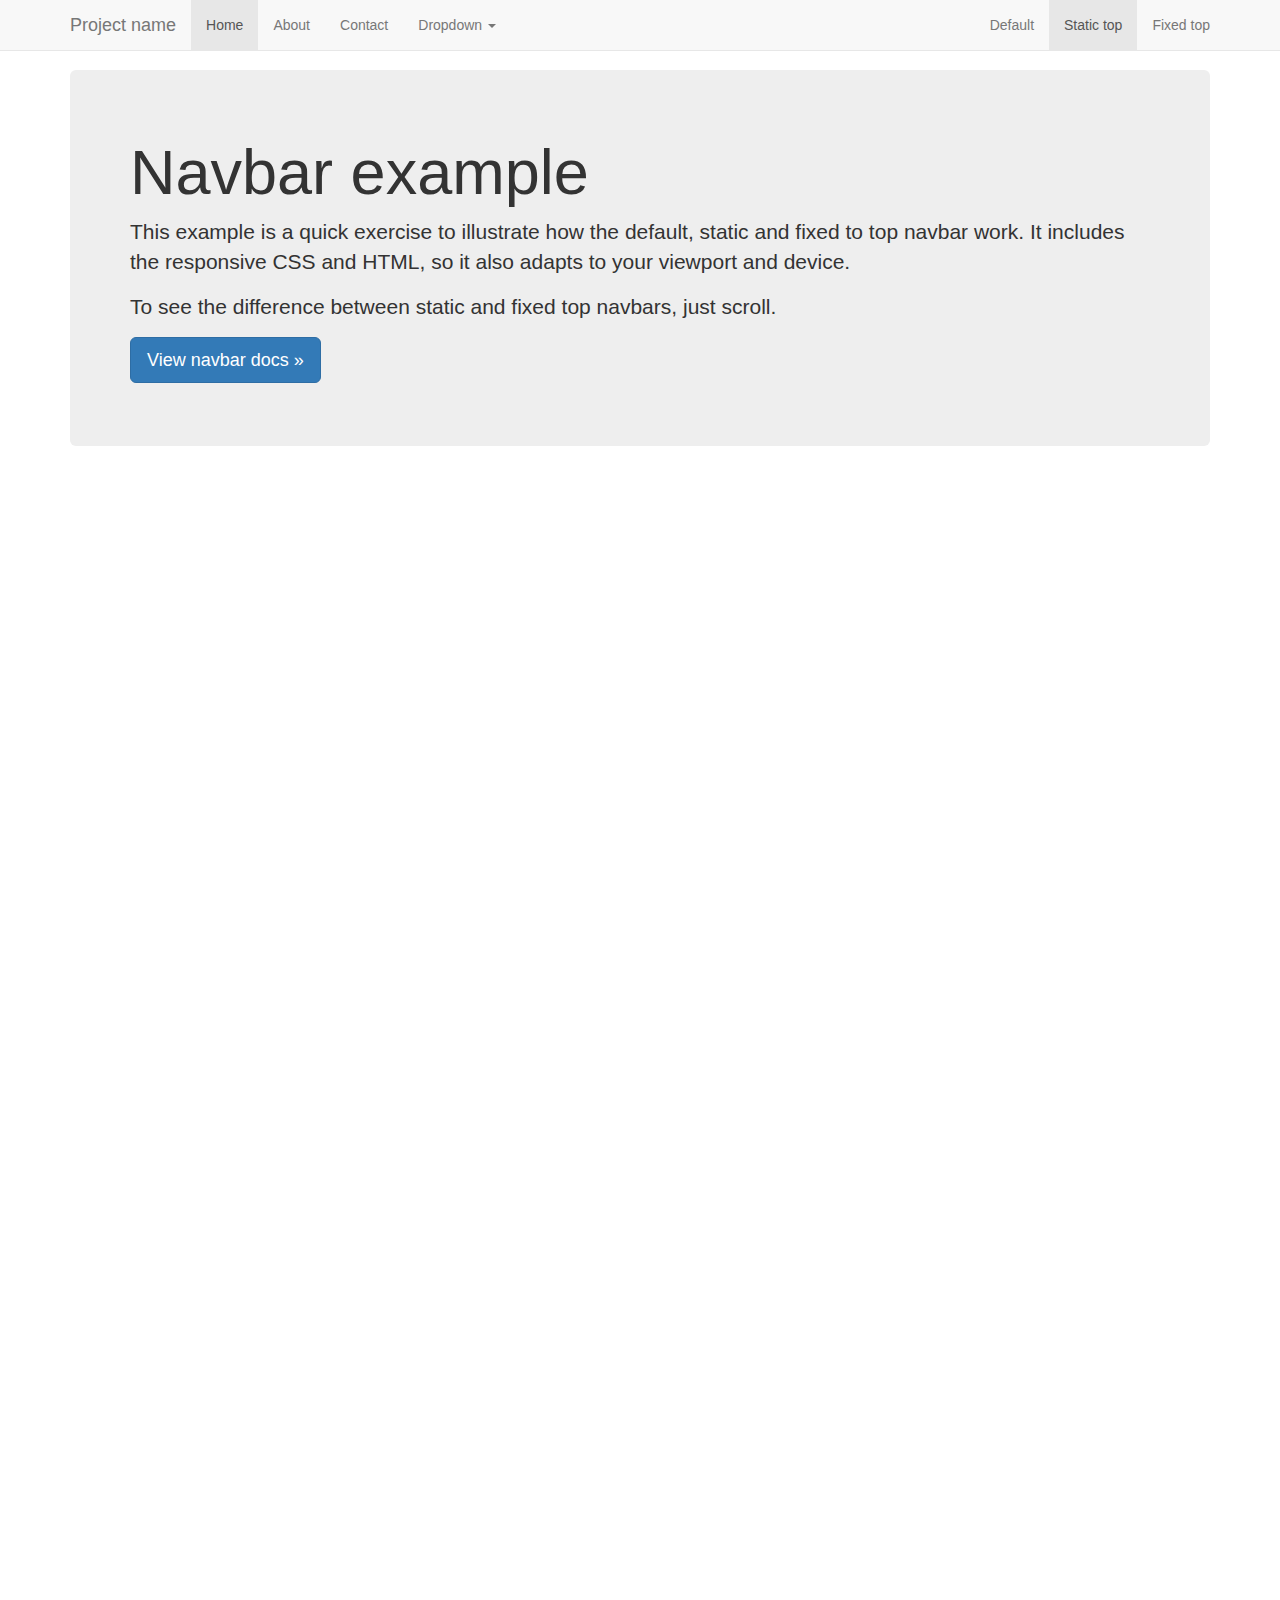
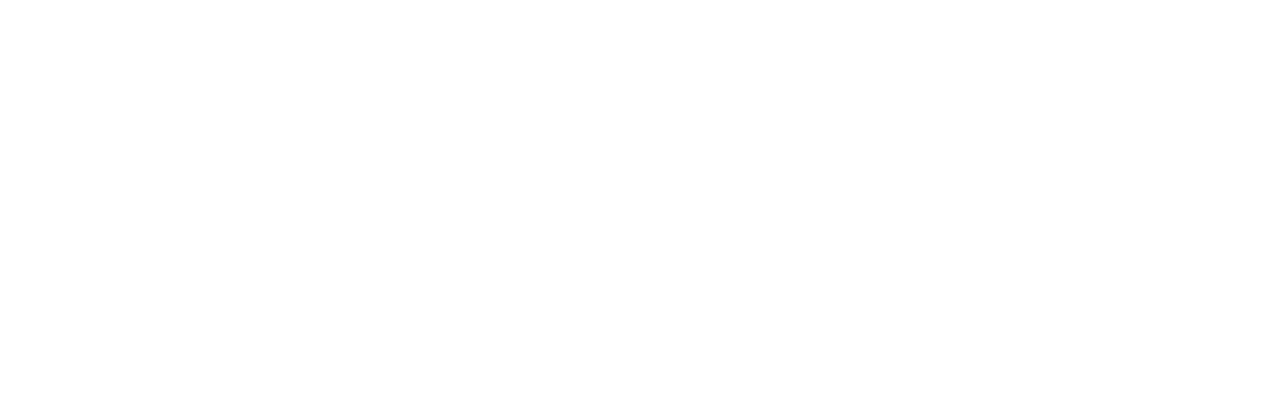
<file: bootstrap/examples/navbar-static-top/index.html>
<!DOCTYPE html>
<html lang="en">
  <head>
    <meta charset="utf-8">
    <meta http-equiv="X-UA-Compatible" content="IE=edge">
    <meta name="viewport" content="width=device-width, initial-scale=1">
    <!-- The above 3 meta tags *must* come first in the head; any other head content must come *after* these tags -->
    <meta name="description" content="">
    <meta name="author" content="">
    <link rel="icon" href="../../favicon.ico">

    <title>Static Top Navbar Example for Bootstrap</title>

    <!-- Bootstrap core CSS -->
    <link href="../../dist/css/bootstrap.min.css" rel="stylesheet">

    <!-- IE10 viewport hack for Surface/desktop Windows 8 bug -->
    <link href="../../assets/css/ie10-viewport-bug-workaround.css" rel="stylesheet">

    <!-- Custom styles for this template -->
    <link href="navbar-static-top.css" rel="stylesheet">

    <!-- Just for debugging purposes. Don't actually copy these 2 lines! -->
    <!--[if lt IE 9]><script src="../../assets/js/ie8-responsive-file-warning.js"></script><![endif]-->
    <script src="../../assets/js/ie-emulation-modes-warning.js"></script>

    <!-- HTML5 shim and Respond.js for IE8 support of HTML5 elements and media queries -->
    <!--[if lt IE 9]>
      <script src="https://oss.maxcdn.com/html5shiv/3.7.3/html5shiv.min.js"></script>
      <script src="https://oss.maxcdn.com/respond/1.4.2/respond.min.js"></script>
    <![endif]-->
  </head>

  <body>

    <!-- Static navbar -->
    <nav class="navbar navbar-default navbar-static-top">
      <div class="container">
        <div class="navbar-header">
          <button type="button" class="navbar-toggle collapsed" data-toggle="collapse" data-target="#navbar" aria-expanded="false" aria-controls="navbar">
            <span class="sr-only">Toggle navigation</span>
            <span class="icon-bar"></span>
            <span class="icon-bar"></span>
            <span class="icon-bar"></span>
          </button>
          <a class="navbar-brand" href="#">Project name</a>
        </div>
        <div id="navbar" class="navbar-collapse collapse">
          <ul class="nav navbar-nav">
            <li class="active"><a href="#">Home</a></li>
            <li><a href="#about">About</a></li>
            <li><a href="#contact">Contact</a></li>
            <li class="dropdown">
              <a href="#" class="dropdown-toggle" data-toggle="dropdown" role="button" aria-haspopup="true" aria-expanded="false">Dropdown <span class="caret"></span></a>
              <ul class="dropdown-menu">
                <li><a href="#">Action</a></li>
                <li><a href="#">Another action</a></li>
                <li><a href="#">Something else here</a></li>
                <li role="separator" class="divider"></li>
                <li class="dropdown-header">Nav header</li>
                <li><a href="#">Separated link</a></li>
                <li><a href="#">One more separated link</a></li>
              </ul>
            </li>
          </ul>
          <ul class="nav navbar-nav navbar-right">
            <li><a href="../navbar/">Default</a></li>
            <li class="active"><a href="./">Static top <span class="sr-only">(current)</span></a></li>
            <li><a href="../navbar-fixed-top/">Fixed top</a></li>
          </ul>
        </div><!--/.nav-collapse -->
      </div>
    </nav>


    <div class="container">

      <!-- Main component for a primary marketing message or call to action -->
      <div class="jumbotron">
        <h1>Navbar example</h1>
        <p>This example is a quick exercise to illustrate how the default, static and fixed to top navbar work. It includes the responsive CSS and HTML, so it also adapts to your viewport and device.</p>
        <p>To see the difference between static and fixed top navbars, just scroll.</p>
        <p>
          <a class="btn btn-lg btn-primary" href="../../components/#navbar" role="button">View navbar docs &raquo;</a>
        </p>
      </div>

    </div> <!-- /container -->


    <!-- Bootstrap core JavaScript
    ================================================== -->
    <!-- Placed at the end of the document so the pages load faster -->
    <script src="https://ajax.googleapis.com/ajax/libs/jquery/1.12.4/jquery.min.js"></script>
    <script>window.jQuery || document.write('<script src="../../assets/js/vendor/jquery.min.js"><\/script>')</script>
    <script src="../../dist/js/bootstrap.min.js"></script>
    <!-- IE10 viewport hack for Surface/desktop Windows 8 bug -->
    <script src="../../assets/js/ie10-viewport-bug-workaround.js"></script>
  </body>
</html>
</file>
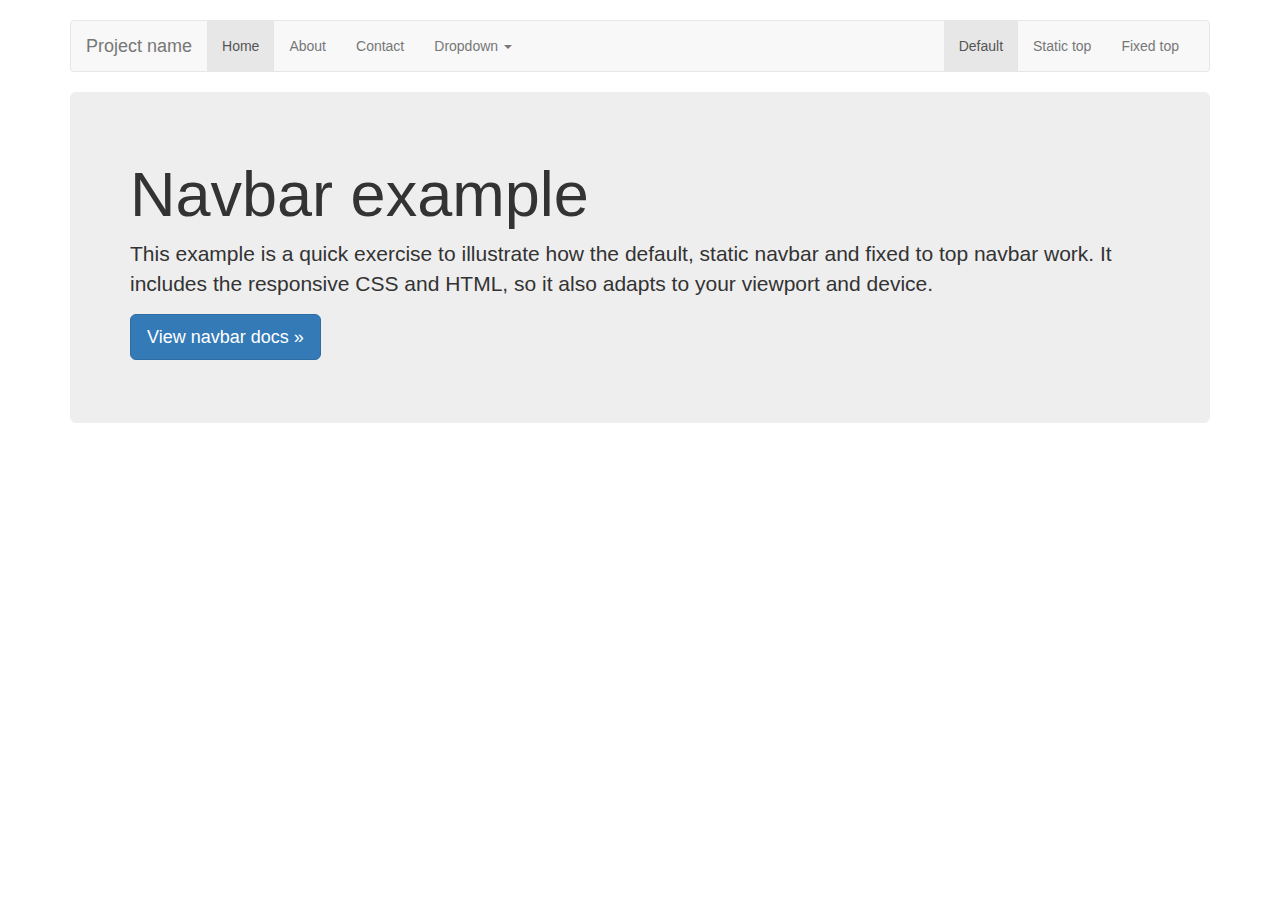
<file: bootstrap/examples/navbar/index.html>
<!DOCTYPE html>
<html lang="en">
  <head>
    <meta charset="utf-8">
    <meta http-equiv="X-UA-Compatible" content="IE=edge">
    <meta name="viewport" content="width=device-width, initial-scale=1">
    <!-- The above 3 meta tags *must* come first in the head; any other head content must come *after* these tags -->
    <meta name="description" content="">
    <meta name="author" content="">
    <link rel="icon" href="../../favicon.ico">

    <title>Navbar Template for Bootstrap</title>

    <!-- Bootstrap core CSS -->
    <link href="../../dist/css/bootstrap.min.css" rel="stylesheet">

    <!-- IE10 viewport hack for Surface/desktop Windows 8 bug -->
    <link href="../../assets/css/ie10-viewport-bug-workaround.css" rel="stylesheet">

    <!-- Custom styles for this template -->
    <link href="navbar.css" rel="stylesheet">

    <!-- Just for debugging purposes. Don't actually copy these 2 lines! -->
    <!--[if lt IE 9]><script src="../../assets/js/ie8-responsive-file-warning.js"></script><![endif]-->
    <script src="../../assets/js/ie-emulation-modes-warning.js"></script>

    <!-- HTML5 shim and Respond.js for IE8 support of HTML5 elements and media queries -->
    <!--[if lt IE 9]>
      <script src="https://oss.maxcdn.com/html5shiv/3.7.3/html5shiv.min.js"></script>
      <script src="https://oss.maxcdn.com/respond/1.4.2/respond.min.js"></script>
    <![endif]-->
  </head>

  <body>

    <div class="container">

      <!-- Static navbar -->
      <nav class="navbar navbar-default">
        <div class="container-fluid">
          <div class="navbar-header">
            <button type="button" class="navbar-toggle collapsed" data-toggle="collapse" data-target="#navbar" aria-expanded="false" aria-controls="navbar">
              <span class="sr-only">Toggle navigation</span>
              <span class="icon-bar"></span>
              <span class="icon-bar"></span>
              <span class="icon-bar"></span>
            </button>
            <a class="navbar-brand" href="#">Project name</a>
          </div>
          <div id="navbar" class="navbar-collapse collapse">
            <ul class="nav navbar-nav">
              <li class="active"><a href="#">Home</a></li>
              <li><a href="#">About</a></li>
              <li><a href="#">Contact</a></li>
              <li class="dropdown">
                <a href="#" class="dropdown-toggle" data-toggle="dropdown" role="button" aria-haspopup="true" aria-expanded="false">Dropdown <span class="caret"></span></a>
                <ul class="dropdown-menu">
                  <li><a href="#">Action</a></li>
                  <li><a href="#">Another action</a></li>
                  <li><a href="#">Something else here</a></li>
                  <li role="separator" class="divider"></li>
                  <li class="dropdown-header">Nav header</li>
                  <li><a href="#">Separated link</a></li>
                  <li><a href="#">One more separated link</a></li>
                </ul>
              </li>
            </ul>
            <ul class="nav navbar-nav navbar-right">
              <li class="active"><a href="./">Default <span class="sr-only">(current)</span></a></li>
              <li><a href="../navbar-static-top/">Static top</a></li>
              <li><a href="../navbar-fixed-top/">Fixed top</a></li>
            </ul>
          </div><!--/.nav-collapse -->
        </div><!--/.container-fluid -->
      </nav>

      <!-- Main component for a primary marketing message or call to action -->
      <div class="jumbotron">
        <h1>Navbar example</h1>
        <p>This example is a quick exercise to illustrate how the default, static navbar and fixed to top navbar work. It includes the responsive CSS and HTML, so it also adapts to your viewport and device.</p>
        <p>
          <a class="btn btn-lg btn-primary" href="../../components/#navbar" role="button">View navbar docs &raquo;</a>
        </p>
      </div>

    </div> <!-- /container -->


    <!-- Bootstrap core JavaScript
    ================================================== -->
    <!-- Placed at the end of the document so the pages load faster -->
    <script src="https://ajax.googleapis.com/ajax/libs/jquery/1.12.4/jquery.min.js"></script>
    <script>window.jQuery || document.write('<script src="../../assets/js/vendor/jquery.min.js"><\/script>')</script>
    <script src="../../dist/js/bootstrap.min.js"></script>
    <!-- IE10 viewport hack for Surface/desktop Windows 8 bug -->
    <script src="../../assets/js/ie10-viewport-bug-workaround.js"></script>
  </body>
</html>
</file>
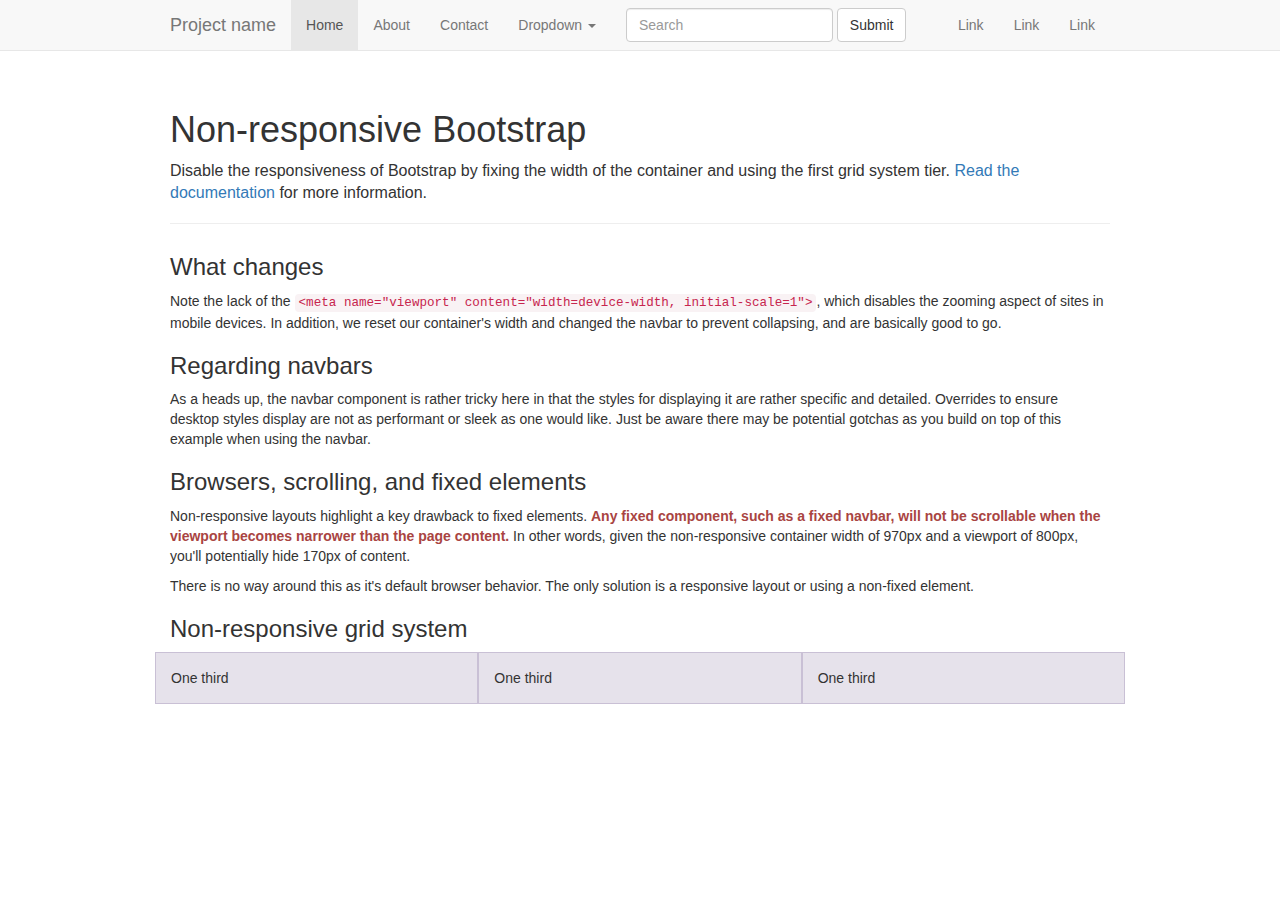
<file: bootstrap/examples/non-responsive/index.html>
<!DOCTYPE html>
<html lang="en">
  <head>
    <meta charset="utf-8">
    <meta http-equiv="X-UA-Compatible" content="IE=edge">
    <!-- The above 2 meta tags *must* come first in the head; any other head content must come *after* these tags -->
    <meta name="description" content="">
    <meta name="author" content="">

    <!-- Note there is no responsive meta tag here -->

    <link rel="icon" href="../../favicon.ico">

    <title>Non-responsive Template for Bootstrap</title>

    <!-- Bootstrap core CSS -->
    <link href="../../dist/css/bootstrap.min.css" rel="stylesheet">

    <!-- IE10 viewport hack for Surface/desktop Windows 8 bug -->
    <link href="../../assets/css/ie10-viewport-bug-workaround.css" rel="stylesheet">

    <!-- Custom styles for this template -->
    <link href="non-responsive.css" rel="stylesheet">

    <!-- Just for debugging purposes. Don't actually copy these 2 lines! -->
    <!--[if lt IE 9]><script src="../../assets/js/ie8-responsive-file-warning.js"></script><![endif]-->
    <script src="../../assets/js/ie-emulation-modes-warning.js"></script>

    <!-- HTML5 shim and Respond.js for IE8 support of HTML5 elements and media queries -->
    <!--[if lt IE 9]>
      <script src="https://oss.maxcdn.com/html5shiv/3.7.3/html5shiv.min.js"></script>
      <script src="https://oss.maxcdn.com/respond/1.4.2/respond.min.js"></script>
    <![endif]-->
  </head>

  <body>

    <!-- Fixed navbar -->
    <nav class="navbar navbar-default navbar-fixed-top">
      <div class="container">
        <div class="navbar-header">
          <!-- The mobile navbar-toggle button can be safely removed since you do not need it in a non-responsive implementation -->
          <a class="navbar-brand" href="#">Project name</a>
        </div>
        <!-- Note that the .navbar-collapse and .collapse classes have been removed from the #navbar -->
        <div id="navbar">
          <ul class="nav navbar-nav">
            <li class="active"><a href="#">Home</a></li>
            <li><a href="#about">About</a></li>
            <li><a href="#contact">Contact</a></li>
            <li class="dropdown">
              <a href="#" class="dropdown-toggle" data-toggle="dropdown" role="button" aria-haspopup="true" aria-expanded="false">Dropdown <span class="caret"></span></a>
              <ul class="dropdown-menu">
                <li><a href="#">Action</a></li>
                <li><a href="#">Another action</a></li>
                <li><a href="#">Something else here</a></li>
                <li role="separator" class="divider"></li>
                <li class="dropdown-header">Nav header</li>
                <li><a href="#">Separated link</a></li>
                <li><a href="#">One more separated link</a></li>
              </ul>
            </li>
          </ul>
          <form class="navbar-form navbar-left">
            <div class="form-group">
              <input type="text" class="form-control" placeholder="Search">
            </div>
            <button type="submit" class="btn btn-default">Submit</button>
          </form>
          <ul class="nav navbar-nav navbar-right">
            <li><a href="#">Link</a></li>
            <li><a href="#">Link</a></li>
            <li><a href="#">Link</a></li>
          </ul>
        </div><!--/.nav-collapse -->
      </div>
    </nav>

    <div class="container">

      <div class="page-header">
        <h1>Non-responsive Bootstrap</h1>
        <p class="lead">Disable the responsiveness of Bootstrap by fixing the width of the container and using the first grid system tier. <a href="http://getbootstrap.com/getting-started/#disable-responsive">Read the documentation</a> for more information.</p>
      </div>

      <h3>What changes</h3>
      <p>Note the lack of the <code>&lt;meta name="viewport" content="width=device-width, initial-scale=1"&gt;</code>, which disables the zooming aspect of sites in mobile devices. In addition, we reset our container's width and changed the navbar to prevent collapsing, and are basically good to go.</p>

      <h3>Regarding navbars</h3>
      <p>As a heads up, the navbar component is rather tricky here in that the styles for displaying it are rather specific and detailed. Overrides to ensure desktop styles display are not as performant or sleek as one would like. Just be aware there may be potential gotchas as you build on top of this example when using the navbar.</p>

      <h3>Browsers, scrolling, and fixed elements</h3>
      <p>Non-responsive layouts highlight a key drawback to fixed elements. <strong class="text-danger">Any fixed component, such as a fixed navbar, will not be scrollable when the viewport becomes narrower than the page content.</strong> In other words, given the non-responsive container width of 970px and a viewport of 800px, you'll potentially hide 170px of content.</p>
      <p>There is no way around this as it's default browser behavior. The only solution is a responsive layout or using a non-fixed element.</p>

      <h3>Non-responsive grid system</h3>
      <div class="row">
        <div class="col-xs-4">One third</div>
        <div class="col-xs-4">One third</div>
        <div class="col-xs-4">One third</div>
      </div>

    </div> <!-- /container -->


    <!-- Bootstrap core JavaScript
    ================================================== -->
    <!-- Placed at the end of the document so the pages load faster -->
    <script src="https://ajax.googleapis.com/ajax/libs/jquery/1.12.4/jquery.min.js"></script>
    <script>window.jQuery || document.write('<script src="../../assets/js/vendor/jquery.min.js"><\/script>')</script>
    <script src="../../dist/js/bootstrap.min.js"></script>
    <!-- IE10 viewport hack for Surface/desktop Windows 8 bug -->
    <script src="../../assets/js/ie10-viewport-bug-workaround.js"></script>
  </body>
</html>
</file>
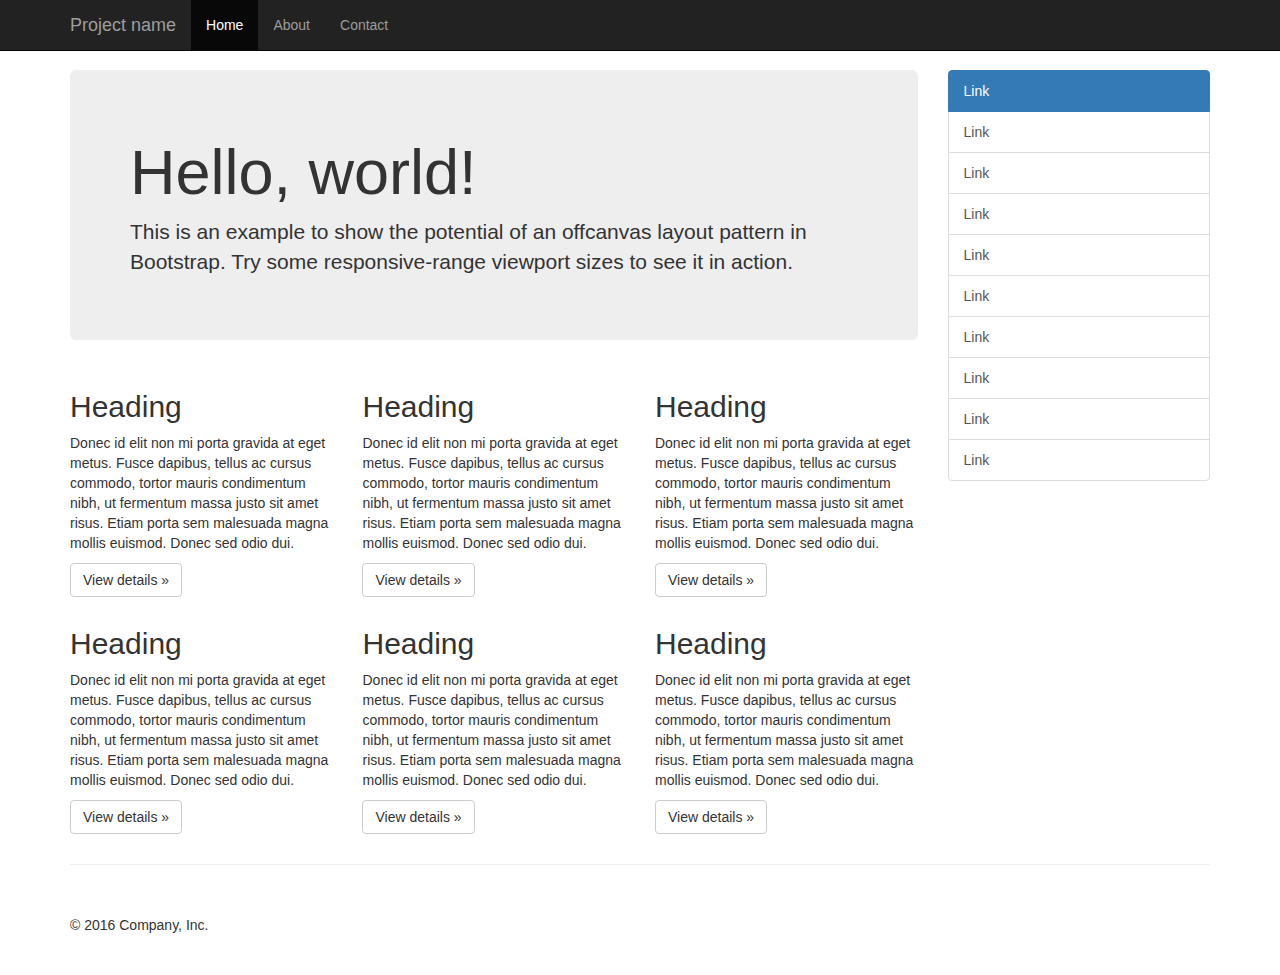
<file: bootstrap/examples/offcanvas/index.html>
<!DOCTYPE html>
<html lang="en">
  <head>
    <meta charset="utf-8">
    <meta http-equiv="X-UA-Compatible" content="IE=edge">
    <meta name="viewport" content="width=device-width, initial-scale=1">
    <!-- The above 3 meta tags *must* come first in the head; any other head content must come *after* these tags -->
    <meta name="description" content="">
    <meta name="author" content="">
    <link rel="icon" href="../../favicon.ico">

    <title>Off Canvas Template for Bootstrap</title>

    <!-- Bootstrap core CSS -->
    <link href="../../dist/css/bootstrap.min.css" rel="stylesheet">

    <!-- IE10 viewport hack for Surface/desktop Windows 8 bug -->
    <link href="../../assets/css/ie10-viewport-bug-workaround.css" rel="stylesheet">

    <!-- Custom styles for this template -->
    <link href="offcanvas.css" rel="stylesheet">

    <!-- Just for debugging purposes. Don't actually copy these 2 lines! -->
    <!--[if lt IE 9]><script src="../../assets/js/ie8-responsive-file-warning.js"></script><![endif]-->
    <script src="../../assets/js/ie-emulation-modes-warning.js"></script>

    <!-- HTML5 shim and Respond.js for IE8 support of HTML5 elements and media queries -->
    <!--[if lt IE 9]>
      <script src="https://oss.maxcdn.com/html5shiv/3.7.3/html5shiv.min.js"></script>
      <script src="https://oss.maxcdn.com/respond/1.4.2/respond.min.js"></script>
    <![endif]-->
  </head>

  <body>
    <nav class="navbar navbar-fixed-top navbar-inverse">
      <div class="container">
        <div class="navbar-header">
          <button type="button" class="navbar-toggle collapsed" data-toggle="collapse" data-target="#navbar" aria-expanded="false" aria-controls="navbar">
            <span class="sr-only">Toggle navigation</span>
            <span class="icon-bar"></span>
            <span class="icon-bar"></span>
            <span class="icon-bar"></span>
          </button>
          <a class="navbar-brand" href="#">Project name</a>
        </div>
        <div id="navbar" class="collapse navbar-collapse">
          <ul class="nav navbar-nav">
            <li class="active"><a href="#">Home</a></li>
            <li><a href="#about">About</a></li>
            <li><a href="#contact">Contact</a></li>
          </ul>
        </div><!-- /.nav-collapse -->
      </div><!-- /.container -->
    </nav><!-- /.navbar -->

    <div class="container">

      <div class="row row-offcanvas row-offcanvas-right">

        <div class="col-xs-12 col-sm-9">
          <p class="pull-right visible-xs">
            <button type="button" class="btn btn-primary btn-xs" data-toggle="offcanvas">Toggle nav</button>
          </p>
          <div class="jumbotron">
            <h1>Hello, world!</h1>
            <p>This is an example to show the potential of an offcanvas layout pattern in Bootstrap. Try some responsive-range viewport sizes to see it in action.</p>
          </div>
          <div class="row">
            <div class="col-xs-6 col-lg-4">
              <h2>Heading</h2>
              <p>Donec id elit non mi porta gravida at eget metus. Fusce dapibus, tellus ac cursus commodo, tortor mauris condimentum nibh, ut fermentum massa justo sit amet risus. Etiam porta sem malesuada magna mollis euismod. Donec sed odio dui. </p>
              <p><a class="btn btn-default" href="#" role="button">View details &raquo;</a></p>
            </div><!--/.col-xs-6.col-lg-4-->
            <div class="col-xs-6 col-lg-4">
              <h2>Heading</h2>
              <p>Donec id elit non mi porta gravida at eget metus. Fusce dapibus, tellus ac cursus commodo, tortor mauris condimentum nibh, ut fermentum massa justo sit amet risus. Etiam porta sem malesuada magna mollis euismod. Donec sed odio dui. </p>
              <p><a class="btn btn-default" href="#" role="button">View details &raquo;</a></p>
            </div><!--/.col-xs-6.col-lg-4-->
            <div class="col-xs-6 col-lg-4">
              <h2>Heading</h2>
              <p>Donec id elit non mi porta gravida at eget metus. Fusce dapibus, tellus ac cursus commodo, tortor mauris condimentum nibh, ut fermentum massa justo sit amet risus. Etiam porta sem malesuada magna mollis euismod. Donec sed odio dui. </p>
              <p><a class="btn btn-default" href="#" role="button">View details &raquo;</a></p>
            </div><!--/.col-xs-6.col-lg-4-->
            <div class="col-xs-6 col-lg-4">
              <h2>Heading</h2>
              <p>Donec id elit non mi porta gravida at eget metus. Fusce dapibus, tellus ac cursus commodo, tortor mauris condimentum nibh, ut fermentum massa justo sit amet risus. Etiam porta sem malesuada magna mollis euismod. Donec sed odio dui. </p>
              <p><a class="btn btn-default" href="#" role="button">View details &raquo;</a></p>
            </div><!--/.col-xs-6.col-lg-4-->
            <div class="col-xs-6 col-lg-4">
              <h2>Heading</h2>
              <p>Donec id elit non mi porta gravida at eget metus. Fusce dapibus, tellus ac cursus commodo, tortor mauris condimentum nibh, ut fermentum massa justo sit amet risus. Etiam porta sem malesuada magna mollis euismod. Donec sed odio dui. </p>
              <p><a class="btn btn-default" href="#" role="button">View details &raquo;</a></p>
            </div><!--/.col-xs-6.col-lg-4-->
            <div class="col-xs-6 col-lg-4">
              <h2>Heading</h2>
              <p>Donec id elit non mi porta gravida at eget metus. Fusce dapibus, tellus ac cursus commodo, tortor mauris condimentum nibh, ut fermentum massa justo sit amet risus. Etiam porta sem malesuada magna mollis euismod. Donec sed odio dui. </p>
              <p><a class="btn btn-default" href="#" role="button">View details &raquo;</a></p>
            </div><!--/.col-xs-6.col-lg-4-->
          </div><!--/row-->
        </div><!--/.col-xs-12.col-sm-9-->

        <div class="col-xs-6 col-sm-3 sidebar-offcanvas" id="sidebar">
          <div class="list-group">
            <a href="#" class="list-group-item active">Link</a>
            <a href="#" class="list-group-item">Link</a>
            <a href="#" class="list-group-item">Link</a>
            <a href="#" class="list-group-item">Link</a>
            <a href="#" class="list-group-item">Link</a>
            <a href="#" class="list-group-item">Link</a>
            <a href="#" class="list-group-item">Link</a>
            <a href="#" class="list-group-item">Link</a>
            <a href="#" class="list-group-item">Link</a>
            <a href="#" class="list-group-item">Link</a>
          </div>
        </div><!--/.sidebar-offcanvas-->
      </div><!--/row-->

      <hr>

      <footer>
        <p>&copy; 2016 Company, Inc.</p>
      </footer>

    </div><!--/.container-->


    <!-- Bootstrap core JavaScript
    ================================================== -->
    <!-- Placed at the end of the document so the pages load faster -->
    <script src="https://ajax.googleapis.com/ajax/libs/jquery/1.12.4/jquery.min.js"></script>
    <script>window.jQuery || document.write('<script src="../../assets/js/vendor/jquery.min.js"><\/script>')</script>
    <script src="../../dist/js/bootstrap.min.js"></script>
    <!-- IE10 viewport hack for Surface/desktop Windows 8 bug -->
    <script src="../../assets/js/ie10-viewport-bug-workaround.js"></script>
    <script src="offcanvas.js"></script>
  </body>
</html>
</file>
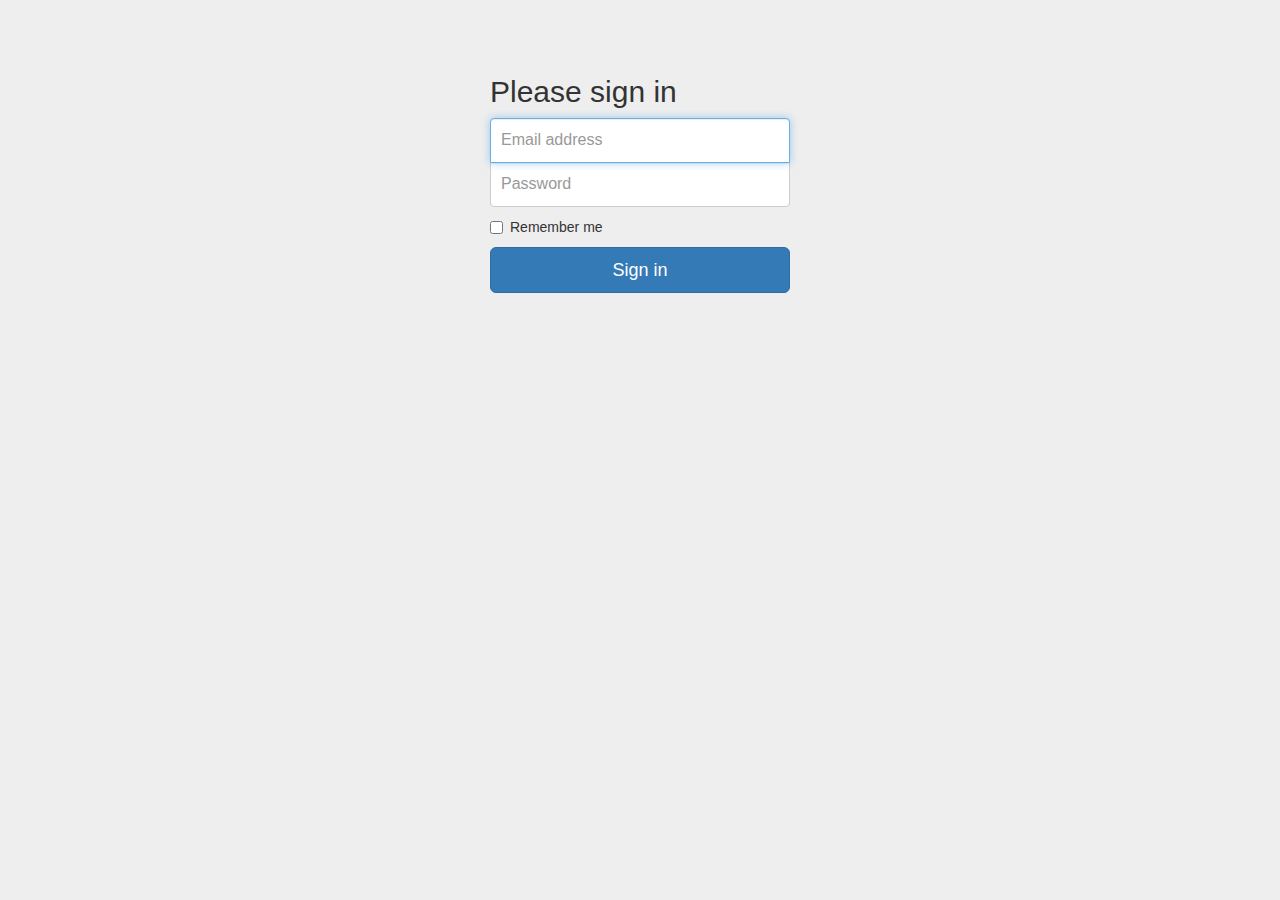
<file: bootstrap/examples/signin/index.html>
<!DOCTYPE html>
<html lang="en">
  <head>
    <meta charset="utf-8">
    <meta http-equiv="X-UA-Compatible" content="IE=edge">
    <meta name="viewport" content="width=device-width, initial-scale=1">
    <!-- The above 3 meta tags *must* come first in the head; any other head content must come *after* these tags -->
    <meta name="description" content="">
    <meta name="author" content="">
    <link rel="icon" href="../../favicon.ico">

    <title>Signin Template for Bootstrap</title>

    <!-- Bootstrap core CSS -->
    <link href="../../dist/css/bootstrap.min.css" rel="stylesheet">

    <!-- IE10 viewport hack for Surface/desktop Windows 8 bug -->
    <link href="../../assets/css/ie10-viewport-bug-workaround.css" rel="stylesheet">

    <!-- Custom styles for this template -->
    <link href="signin.css" rel="stylesheet">

    <!-- Just for debugging purposes. Don't actually copy these 2 lines! -->
    <!--[if lt IE 9]><script src="../../assets/js/ie8-responsive-file-warning.js"></script><![endif]-->
    <script src="../../assets/js/ie-emulation-modes-warning.js"></script>

    <!-- HTML5 shim and Respond.js for IE8 support of HTML5 elements and media queries -->
    <!--[if lt IE 9]>
      <script src="https://oss.maxcdn.com/html5shiv/3.7.3/html5shiv.min.js"></script>
      <script src="https://oss.maxcdn.com/respond/1.4.2/respond.min.js"></script>
    <![endif]-->
  </head>

  <body>

    <div class="container">

      <form class="form-signin">
        <h2 class="form-signin-heading">Please sign in</h2>
        <label for="inputEmail" class="sr-only">Email address</label>
        <input type="email" id="inputEmail" class="form-control" placeholder="Email address" required autofocus>
        <label for="inputPassword" class="sr-only">Password</label>
        <input type="password" id="inputPassword" class="form-control" placeholder="Password" required>
        <div class="checkbox">
          <label>
            <input type="checkbox" value="remember-me"> Remember me
          </label>
        </div>
        <button class="btn btn-lg btn-primary btn-block" type="submit">Sign in</button>
      </form>

    </div> <!-- /container -->


    <!-- IE10 viewport hack for Surface/desktop Windows 8 bug -->
    <script src="../../assets/js/ie10-viewport-bug-workaround.js"></script>
  </body>
</html>
</file>
<file: style.css>
/*
 * Globals
 */

/* Links */
a,
a:focus,
a:hover {
  color: #fff;
}

/* Custom default button */
.btn-default,
.btn-default:hover,
.btn-default:focus {
  color: #333;
  text-shadow: none; /* Prevent inheritance from `body` */
  background-color: #fff;
  border: 1px solid #fff;
}


/*
 * Base structure
 */

html,
body {
  height: 100%;
  background-color: #336;
}
body {
  color: #fff;
  text-align: center;
  text-shadow: 0 1px 3px rgba(0,0,0,.5);
}

/* Extra markup and styles for table-esque vertical and horizontal centering */
.site-wrapper {
  display: table;
  width: 100%;
  height: 100%; /* For at least Firefox */
  min-height: 100%;
  -webkit-box-shadow: inset 0 0 100px rgba(0,0,0,.5);
          box-shadow: inset 0 0 100px rgba(0,0,0,.5);
}
.site-wrapper-inner {
  display: table-cell;
  vertical-align: top;
}
.cover-container {
  margin-right: auto;
  margin-left: auto;
}

/* Padding for spacing */
.inner {
  padding: 30px;
}


/*
 * Header
 */
.masthead-brand {
  margin-top: 10px;
  margin-bottom: 10px;
}

.masthead-nav > li {
  display: inline-block;
}
.masthead-nav > li + li {
  margin-left: 20px;
}
.masthead-nav > li > a {
  padding-right: 0;
  padding-left: 0;
  font-size: 16px;
  font-weight: bold;
  color: #fff; /* IE8 proofing */
  color: rgba(255,255,255,.75);
  border-bottom: 2px solid transparent;
}
.masthead-nav > li > a:hover,
.masthead-nav > li > a:focus {
  background-color: transparent;
  border-bottom-color: #a9a9a9;
  border-bottom-color: rgba(255,255,255,.25);
}
.masthead-nav > .active > a,
.masthead-nav > .active > a:hover,
.masthead-nav > .active > a:focus {
  color: #fff;
  border-bottom-color: #fff;
}

@media (min-width: 768px) {
  .masthead-brand {
    float: left;
  }
  .masthead-nav {
    float: right;
  }
}


/*
 * Cover
 */

.cover {
  padding: 0 20px;
}
.cover .btn-lg {
  padding: 10px 20px;
  font-weight: bold;
}


/*
 * Footer
 */

.mastfoot {
  color: #999; /* IE8 proofing */
  color: rgba(255,255,255,.5);
}


/*
 * Affix and center
 */

@media (min-width: 768px) {
  /* Pull out the header and footer */
  .masthead {
    position: fixed;
    top: 0;
  }
  .mastfoot {
    position: fixed;
    bottom: 0;
  }
  /* Start the vertical centering */
  .site-wrapper-inner {
    vertical-align: middle;
  }
  /* Handle the widths */
  .masthead,
  .mastfoot,
  .cover-container {
    width: 100%; /* Must be percentage or pixels for horizontal alignment */
  }
}

@media (min-width: 992px) {
  .masthead,
  .mastfoot,
  .cover-container {
    width: 700px;
  }
}

.btn-circle {
  width: 30px;
  height: 30px;
  text-align: center;
  padding: 6px 0;
  font-size: 12px;
  line-height: 1.428571429;
  border-radius: 15px;
}
.btn-circle.btn-lg {
  width: 50px;
  height: 50px;
  padding: 10px 16px;
  font-size: 18px;
  line-height: 1.33;
  border-radius: 25px;
}
.btn-circle.btn-xl {
  width: 80px;
  height: 80px;
  padding: 10px 16px;
  font-size: 24px;
  line-height: 1.33;
  border-radius: 40px;
}
</file>
<file: bootstrap/examples/blog/blog.css>
/*
 * Globals
 */

body {
  font-family: Georgia, "Times New Roman", Times, serif;
  color: #555;
}

h1, .h1,
h2, .h2,
h3, .h3,
h4, .h4,
h5, .h5,
h6, .h6 {
  margin-top: 0;
  font-family: "Helvetica Neue", Helvetica, Arial, sans-serif;
  font-weight: normal;
  color: #333;
}


/*
 * Override Bootstrap's default container.
 */

@media (min-width: 1200px) {
  .container {
    width: 970px;
  }
}


/*
 * Masthead for nav
 */

.blog-masthead {
  background-color: #428bca;
  -webkit-box-shadow: inset 0 -2px 5px rgba(0,0,0,.1);
          box-shadow: inset 0 -2px 5px rgba(0,0,0,.1);
}

/* Nav links */
.blog-nav-item {
  position: relative;
  display: inline-block;
  padding: 10px;
  font-weight: 500;
  color: #cdddeb;
}
.blog-nav-item:hover,
.blog-nav-item:focus {
  color: #fff;
  text-decoration: none;
}

/* Active state gets a caret at the bottom */
.blog-nav .active {
  color: #fff;
}
.blog-nav .active:after {
  position: absolute;
  bottom: 0;
  left: 50%;
  width: 0;
  height: 0;
  margin-left: -5px;
  vertical-align: middle;
  content: " ";
  border-right: 5px solid transparent;
  border-bottom: 5px solid;
  border-left: 5px solid transparent;
}


/*
 * Blog name and description
 */

.blog-header {
  padding-top: 20px;
  padding-bottom: 20px;
}
.blog-title {
  margin-top: 30px;
  margin-bottom: 0;
  font-size: 60px;
  font-weight: normal;
}
.blog-description {
  font-size: 20px;
  color: #999;
}


/*
 * Main column and sidebar layout
 */

.blog-main {
  font-size: 18px;
  line-height: 1.5;
}

/* Sidebar modules for boxing content */
.sidebar-module {
  padding: 15px;
  margin: 0 -15px 15px;
}
.sidebar-module-inset {
  padding: 15px;
  background-color: #f5f5f5;
  border-radius: 4px;
}
.sidebar-module-inset p:last-child,
.sidebar-module-inset ul:last-child,
.sidebar-module-inset ol:last-child {
  margin-bottom: 0;
}


/* Pagination */
.pager {
  margin-bottom: 60px;
  text-align: left;
}
.pager > li > a {
  width: 140px;
  padding: 10px 20px;
  text-align: center;
  border-radius: 30px;
}


/*
 * Blog posts
 */

.blog-post {
  margin-bottom: 60px;
}
.blog-post-title {
  margin-bottom: 5px;
  font-size: 40px;
}
.blog-post-meta {
  margin-bottom: 20px;
  color: #999;
}


/*
 * Footer
 */

.blog-footer {
  padding: 40px 0;
  color: #999;
  text-align: center;
  background-color: #f9f9f9;
  border-top: 1px solid #e5e5e5;
}
.blog-footer p:last-child {
  margin-bottom: 0;
}
</file>
<file: bootstrap/examples/carousel/carousel.css>
/* GLOBAL STYLES
-------------------------------------------------- */
/* Padding below the footer and lighter body text */

body {
  padding-bottom: 40px;
  color: #5a5a5a;
}


/* CUSTOMIZE THE NAVBAR
-------------------------------------------------- */

/* Special class on .container surrounding .navbar, used for positioning it into place. */
.navbar-wrapper {
  position: absolute;
  top: 0;
  right: 0;
  left: 0;
  z-index: 20;
}

/* Flip around the padding for proper display in narrow viewports */
.navbar-wrapper > .container {
  padding-right: 0;
  padding-left: 0;
}
.navbar-wrapper .navbar {
  padding-right: 15px;
  padding-left: 15px;
}
.navbar-wrapper .navbar .container {
  width: auto;
}


/* CUSTOMIZE THE CAROUSEL
-------------------------------------------------- */

/* Carousel base class */
.carousel {
  height: 500px;
  margin-bottom: 60px;
}
/* Since positioning the image, we need to help out the caption */
.carousel-caption {
  z-index: 10;
}

/* Declare heights because of positioning of img element */
.carousel .item {
  height: 500px;
  background-color: #777;
}
.carousel-inner > .item > img {
  position: absolute;
  top: 0;
  left: 0;
  min-width: 100%;
  height: 500px;
}


/* MARKETING CONTENT
-------------------------------------------------- */

/* Center align the text within the three columns below the carousel */
.marketing .col-lg-4 {
  margin-bottom: 20px;
  text-align: center;
}
.marketing h2 {
  font-weight: normal;
}
.marketing .col-lg-4 p {
  margin-right: 10px;
  margin-left: 10px;
}


/* Featurettes
------------------------- */

.featurette-divider {
  margin: 80px 0; /* Space out the Bootstrap <hr> more */
}

/* Thin out the marketing headings */
.featurette-heading {
  font-weight: 300;
  line-height: 1;
  letter-spacing: -1px;
}


/* RESPONSIVE CSS
-------------------------------------------------- */

@media (min-width: 768px) {
  /* Navbar positioning foo */
  .navbar-wrapper {
    margin-top: 20px;
  }
  .navbar-wrapper .container {
    padding-right: 15px;
    padding-left: 15px;
  }
  .navbar-wrapper .navbar {
    padding-right: 0;
    padding-left: 0;
  }

  /* The navbar becomes detached from the top, so we round the corners */
  .navbar-wrapper .navbar {
    border-radius: 4px;
  }

  /* Bump up size of carousel content */
  .carousel-caption p {
    margin-bottom: 20px;
    font-size: 21px;
    line-height: 1.4;
  }

  .featurette-heading {
    font-size: 50px;
  }
}

@media (min-width: 992px) {
  .featurette-heading {
    margin-top: 120px;
  }
}
</file>
<file: bootstrap/examples/cover/cover.css>
/*
 * Globals
 */

/* Links */
a,
a:focus,
a:hover {
  color: #fff;
}

/* Custom default button */
.btn-default,
.btn-default:hover,
.btn-default:focus {
  color: #333;
  text-shadow: none; /* Prevent inheritance from `body` */
  background-color: #fff;
  border: 1px solid #fff;
}


/*
 * Base structure
 */

html,
body {
  height: 100%;
  background-color: #333;
}
body {
  color: #fff;
  text-align: center;
  text-shadow: 0 1px 3px rgba(0,0,0,.5);
}

/* Extra markup and styles for table-esque vertical and horizontal centering */
.site-wrapper {
  display: table;
  width: 100%;
  height: 100%; /* For at least Firefox */
  min-height: 100%;
  -webkit-box-shadow: inset 0 0 100px rgba(0,0,0,.5);
          box-shadow: inset 0 0 100px rgba(0,0,0,.5);
}
.site-wrapper-inner {
  display: table-cell;
  vertical-align: top;
}
.cover-container {
  margin-right: auto;
  margin-left: auto;
}

/* Padding for spacing */
.inner {
  padding: 30px;
}


/*
 * Header
 */
.masthead-brand {
  margin-top: 10px;
  margin-bottom: 10px;
}

.masthead-nav > li {
  display: inline-block;
}
.masthead-nav > li + li {
  margin-left: 20px;
}
.masthead-nav > li > a {
  padding-right: 0;
  padding-left: 0;
  font-size: 16px;
  font-weight: bold;
  color: #fff; /* IE8 proofing */
  color: rgba(255,255,255,.75);
  border-bottom: 2px solid transparent;
}
.masthead-nav > li > a:hover,
.masthead-nav > li > a:focus {
  background-color: transparent;
  border-bottom-color: #a9a9a9;
  border-bottom-color: rgba(255,255,255,.25);
}
.masthead-nav > .active > a,
.masthead-nav > .active > a:hover,
.masthead-nav > .active > a:focus {
  color: #fff;
  border-bottom-color: #fff;
}

@media (min-width: 768px) {
  .masthead-brand {
    float: left;
  }
  .masthead-nav {
    float: right;
  }
}


/*
 * Cover
 */

.cover {
  padding: 0 20px;
}
.cover .btn-lg {
  padding: 10px 20px;
  font-weight: bold;
}


/*
 * Footer
 */

.mastfoot {
  color: #999; /* IE8 proofing */
  color: rgba(255,255,255,.5);
}


/*
 * Affix and center
 */

@media (min-width: 768px) {
  /* Pull out the header and footer */
  .masthead {
    position: fixed;
    top: 0;
  }
  .mastfoot {
    position: fixed;
    bottom: 0;
  }
  /* Start the vertical centering */
  .site-wrapper-inner {
    vertical-align: middle;
  }
  /* Handle the widths */
  .masthead,
  .mastfoot,
  .cover-container {
    width: 100%; /* Must be percentage or pixels for horizontal alignment */
  }
}

@media (min-width: 992px) {
  .masthead,
  .mastfoot,
  .cover-container {
    width: 700px;
  }
}
</file>
<file: bootstrap/examples/dashboard/dashboard.css>
/*
 * Base structure
 */

/* Move down content because we have a fixed navbar that is 50px tall */
body {
  padding-top: 50px;
}


/*
 * Global add-ons
 */

.sub-header {
  padding-bottom: 10px;
  border-bottom: 1px solid #eee;
}

/*
 * Top navigation
 * Hide default border to remove 1px line.
 */
.navbar-fixed-top {
  border: 0;
}

/*
 * Sidebar
 */

/* Hide for mobile, show later */
.sidebar {
  display: none;
}
@media (min-width: 768px) {
  .sidebar {
    position: fixed;
    top: 51px;
    bottom: 0;
    left: 0;
    z-index: 1000;
    display: block;
    padding: 20px;
    overflow-x: hidden;
    overflow-y: auto; /* Scrollable contents if viewport is shorter than content. */
    background-color: #f5f5f5;
    border-right: 1px solid #eee;
  }
}

/* Sidebar navigation */
.nav-sidebar {
  margin-right: -21px; /* 20px padding + 1px border */
  margin-bottom: 20px;
  margin-left: -20px;
}
.nav-sidebar > li > a {
  padding-right: 20px;
  padding-left: 20px;
}
.nav-sidebar > .active > a,
.nav-sidebar > .active > a:hover,
.nav-sidebar > .active > a:focus {
  color: #fff;
  background-color: #428bca;
}


/*
 * Main content
 */

.main {
  padding: 20px;
}
@media (min-width: 768px) {
  .main {
    padding-right: 40px;
    padding-left: 40px;
  }
}
.main .page-header {
  margin-top: 0;
}


/*
 * Placeholder dashboard ideas
 */

.placeholders {
  margin-bottom: 30px;
  text-align: center;
}
.placeholders h4 {
  margin-bottom: 0;
}
.placeholder {
  margin-bottom: 20px;
}
.placeholder img {
  display: inline-block;
  border-radius: 50%;
}
</file>
<file: bootstrap/examples/grid/grid.css>
h4 {
  margin-top: 25px;
}
.row {
  margin-bottom: 20px;
}
.row .row {
  margin-top: 10px;
  margin-bottom: 0;
}
[class*="col-"] {
  padding-top: 15px;
  padding-bottom: 15px;
  background-color: #eee;
  background-color: rgba(86,61,124,.15);
  border: 1px solid #ddd;
  border: 1px solid rgba(86,61,124,.2);
}

hr {
  margin-top: 40px;
  margin-bottom: 40px;
}
</file>
<file: bootstrap/examples/jumbotron-narrow/jumbotron-narrow.css>
/* Space out content a bit */
body {
  padding-top: 20px;
  padding-bottom: 20px;
}

/* Everything but the jumbotron gets side spacing for mobile first views */
.header,
.marketing,
.footer {
  padding-right: 15px;
  padding-left: 15px;
}

/* Custom page header */
.header {
  padding-bottom: 20px;
  border-bottom: 1px solid #e5e5e5;
}
/* Make the masthead heading the same height as the navigation */
.header h3 {
  margin-top: 0;
  margin-bottom: 0;
  line-height: 40px;
}

/* Custom page footer */
.footer {
  padding-top: 19px;
  color: #777;
  border-top: 1px solid #e5e5e5;
}

/* Customize container */
@media (min-width: 768px) {
  .container {
    max-width: 730px;
  }
}
.container-narrow > hr {
  margin: 30px 0;
}

/* Main marketing message and sign up button */
.jumbotron {
  text-align: center;
  border-bottom: 1px solid #e5e5e5;
}
.jumbotron .btn {
  padding: 14px 24px;
  font-size: 21px;
}

/* Supporting marketing content */
.marketing {
  margin: 40px 0;
}
.marketing p + h4 {
  margin-top: 28px;
}

/* Responsive: Portrait tablets and up */
@media screen and (min-width: 768px) {
  /* Remove the padding we set earlier */
  .header,
  .marketing,
  .footer {
    padding-right: 0;
    padding-left: 0;
  }
  /* Space out the masthead */
  .header {
    margin-bottom: 30px;
  }
  /* Remove the bottom border on the jumbotron for visual effect */
  .jumbotron {
    border-bottom: 0;
  }
}
</file>
<file: bootstrap/examples/jumbotron/jumbotron.css>
/* Move down content because we have a fixed navbar that is 50px tall */
body {
  padding-top: 50px;
  padding-bottom: 20px;
}
</file>
<file: bootstrap/examples/justified-nav/justified-nav.css>
body {
  padding-top: 20px;
}

.footer {
  padding-top: 40px;
  padding-bottom: 40px;
  margin-top: 40px;
  border-top: 1px solid #eee;
}

/* Main marketing message and sign up button */
.jumbotron {
  text-align: center;
  background-color: transparent;
}
.jumbotron .btn {
  padding: 14px 24px;
  font-size: 21px;
}

/* Customize the nav-justified links to be fill the entire space of the .navbar */

.nav-justified {
  background-color: #eee;
  border: 1px solid #ccc;
  border-radius: 5px;
}
.nav-justified > li > a {
  padding-top: 15px;
  padding-bottom: 15px;
  margin-bottom: 0;
  font-weight: bold;
  color: #777;
  text-align: center;
  background-color: #e5e5e5; /* Old browsers */
  background-image: -webkit-gradient(linear, left top, left bottom, from(#f5f5f5), to(#e5e5e5));
  background-image: -webkit-linear-gradient(top, #f5f5f5 0%, #e5e5e5 100%);
  background-image:      -o-linear-gradient(top, #f5f5f5 0%, #e5e5e5 100%);
  background-image:         linear-gradient(to bottom, #f5f5f5 0%,#e5e5e5 100%);
  filter: progid:DXImageTransform.Microsoft.gradient( startColorstr='#f5f5f5', endColorstr='#e5e5e5',GradientType=0 ); /* IE6-9 */
  background-repeat: repeat-x; /* Repeat the gradient */
  border-bottom: 1px solid #d5d5d5;
}
.nav-justified > .active > a,
.nav-justified > .active > a:hover,
.nav-justified > .active > a:focus {
  background-color: #ddd;
  background-image: none;
  -webkit-box-shadow: inset 0 3px 7px rgba(0,0,0,.15);
          box-shadow: inset 0 3px 7px rgba(0,0,0,.15);
}
.nav-justified > li:first-child > a {
  border-radius: 5px 5px 0 0;
}
.nav-justified > li:last-child > a {
  border-bottom: 0;
  border-radius: 0 0 5px 5px;
}

@media (min-width: 768px) {
  .nav-justified {
    max-height: 52px;
  }
  .nav-justified > li > a {
    border-right: 1px solid #d5d5d5;
    border-left: 1px solid #fff;
  }
  .nav-justified > li:first-child > a {
    border-left: 0;
    border-radius: 5px 0 0 5px;
  }
  .nav-justified > li:last-child > a {
    border-right: 0;
    border-radius: 0 5px 5px 0;
  }
}

/* Responsive: Portrait tablets and up */
@media screen and (min-width: 768px) {
  /* Remove the padding we set earlier */
  .masthead,
  .marketing,
  .footer {
    padding-right: 0;
    padding-left: 0;
  }
}
</file>
<file: bootstrap/examples/navbar-fixed-top/navbar-fixed-top.css>
body {
  min-height: 2000px;
  padding-top: 70px;
}
</file>
<file: bootstrap/examples/navbar-static-top/navbar-static-top.css>
body {
  min-height: 2000px;
}

.navbar-static-top {
  margin-bottom: 19px;
}
</file>
<file: bootstrap/examples/navbar/navbar.css>
body {
  padding-top: 20px;
  padding-bottom: 20px;
}

.navbar {
  margin-bottom: 20px;
}
</file>
<file: bootstrap/examples/non-responsive/non-responsive.css>
/* Template-specific stuff
 *
 * Customizations just for the template; these are not necessary for anything
 * with disabling the responsiveness.
 */

/* Account for fixed navbar */
body {
  padding-top: 70px;
  padding-bottom: 30px;
}

body,
.navbar-fixed-top,
.navbar-fixed-bottom {
  min-width: 970px;
}

/* Don't let the lead text change font-size. */
.lead {
  font-size: 16px;
}

/* Finesse the page header spacing */
.page-header {
  margin-bottom: 30px;
}
.page-header .lead {
  margin-bottom: 10px;
}


/* Non-responsive overrides
 *
 * Utilize the following CSS to disable the responsive-ness of the container,
 * grid system, and navbar.
 */

/* Reset the container */
.container {
  width: 970px;
  max-width: none !important;
}

/* Demonstrate the grids */
.col-xs-4 {
  padding-top: 15px;
  padding-bottom: 15px;
  background-color: #eee;
  background-color: rgba(86,61,124,.15);
  border: 1px solid #ddd;
  border: 1px solid rgba(86,61,124,.2);
}

.container .navbar-header,
.container .navbar-collapse {
  margin-right: 0;
  margin-left: 0;
}

/* Always float the navbar header */
.navbar-header {
  float: left;
}

/* Undo the collapsing navbar */
.navbar-collapse {
  display: block !important;
  height: auto !important;
  padding-bottom: 0;
  overflow: visible !important;
  visibility: visible !important;
}

.navbar-toggle {
  display: none;
}
.navbar-collapse {
  border-top: 0;
}

.navbar-brand {
  margin-left: -15px;
}

/* Always apply the floated nav */
.navbar-nav {
  float: left;
  margin: 0;
}
.navbar-nav > li {
  float: left;
}
.navbar-nav > li > a {
  padding: 15px;
}

/* Redeclare since we override the float above */
.navbar-nav.navbar-right {
  float: right;
}

/* Undo custom dropdowns */
.navbar .navbar-nav .open .dropdown-menu {
  position: absolute;
  float: left;
  background-color: #fff;
  border: 1px solid #ccc;
  border: 1px solid rgba(0, 0, 0, .15);
  border-width: 0 1px 1px;
  border-radius: 0 0 4px 4px;
  -webkit-box-shadow: 0 6px 12px rgba(0, 0, 0, .175);
          box-shadow: 0 6px 12px rgba(0, 0, 0, .175);
}
.navbar-default .navbar-nav .open .dropdown-menu > li > a {
  color: #333;
}
.navbar .navbar-nav .open .dropdown-menu > li > a:hover,
.navbar .navbar-nav .open .dropdown-menu > li > a:focus,
.navbar .navbar-nav .open .dropdown-menu > .active > a,
.navbar .navbar-nav .open .dropdown-menu > .active > a:hover,
.navbar .navbar-nav .open .dropdown-menu > .active > a:focus {
  color: #fff !important;
  background-color: #428bca !important;
}
.navbar .navbar-nav .open .dropdown-menu > .disabled > a,
.navbar .navbar-nav .open .dropdown-menu > .disabled > a:hover,
.navbar .navbar-nav .open .dropdown-menu > .disabled > a:focus {
  color: #999 !important;
  background-color: transparent !important;
}

/* Undo form expansion */
.navbar-form {
  float: left;
  width: auto;
  padding-top: 0;
  padding-bottom: 0;
  margin-right: 0;
  margin-left: 0;
  border: 0;
  -webkit-box-shadow: none;
          box-shadow: none;
}

/* Copy-pasted from forms.less since we mixin the .form-inline styles. */
.navbar-form .form-group {
  display: inline-block;
  margin-bottom: 0;
  vertical-align: middle;
}

.navbar-form .form-control {
  display: inline-block;
  width: auto;
  vertical-align: middle;
}

.navbar-form .form-control-static {
  display: inline-block;
}

.navbar-form .input-group {
  display: inline-table;
  vertical-align: middle;
}

.navbar-form .input-group .input-group-addon,
.navbar-form .input-group .input-group-btn,
.navbar-form .input-group .form-control {
  width: auto;
}

.navbar-form .input-group > .form-control {
  width: 100%;
}

.navbar-form .control-label {
  margin-bottom: 0;
  vertical-align: middle;
}

.navbar-form .radio,
.navbar-form .checkbox {
  display: inline-block;
  margin-top: 0;
  margin-bottom: 0;
  vertical-align: middle;
}

.navbar-form .radio label,
.navbar-form .checkbox label {
  padding-left: 0;
}

.navbar-form .radio input[type="radio"],
.navbar-form .checkbox input[type="checkbox"] {
  position: relative;
  margin-left: 0;
}

.navbar-form .has-feedback .form-control-feedback {
  top: 0;
}

/* Undo inline form compaction on small screens */
.form-inline .form-group {
  display: inline-block;
  margin-bottom: 0;
  vertical-align: middle;
}

.form-inline .form-control {
  display: inline-block;
  width: auto;
  vertical-align: middle;
}

.form-inline .form-control-static {
  display: inline-block;
}

.form-inline .input-group {
  display: inline-table;
  vertical-align: middle;
}
.form-inline .input-group .input-group-addon,
.form-inline .input-group .input-group-btn,
.form-inline .input-group .form-control {
  width: auto;
}

.form-inline .input-group > .form-control {
  width: 100%;
}

.form-inline .control-label {
  margin-bottom: 0;
  vertical-align: middle;
}

.form-inline .radio,
.form-inline .checkbox {
  display: inline-block;
  margin-top: 0;
  margin-bottom: 0;
  vertical-align: middle;
}
.form-inline .radio label,
.form-inline .checkbox label {
  padding-left: 0;
}

.form-inline .radio input[type="radio"],
.form-inline .checkbox input[type="checkbox"] {
  position: relative;
  margin-left: 0;
}

.form-inline .has-feedback .form-control-feedback {
  top: 0;
}
</file>
<file: bootstrap/examples/offcanvas/offcanvas.css>
/*
 * Style tweaks
 * --------------------------------------------------
 */
html,
body {
  overflow-x: hidden; /* Prevent scroll on narrow devices */
}
body {
  padding-top: 70px;
}
footer {
  padding: 30px 0;
}

/*
 * Off Canvas
 * --------------------------------------------------
 */
@media screen and (max-width: 767px) {
  .row-offcanvas {
    position: relative;
    -webkit-transition: all .25s ease-out;
         -o-transition: all .25s ease-out;
            transition: all .25s ease-out;
  }

  .row-offcanvas-right {
    right: 0;
  }

  .row-offcanvas-left {
    left: 0;
  }

  .row-offcanvas-right
  .sidebar-offcanvas {
    right: -50%; /* 6 columns */
  }

  .row-offcanvas-left
  .sidebar-offcanvas {
    left: -50%; /* 6 columns */
  }

  .row-offcanvas-right.active {
    right: 50%; /* 6 columns */
  }

  .row-offcanvas-left.active {
    left: 50%; /* 6 columns */
  }

  .sidebar-offcanvas {
    position: absolute;
    top: 0;
    width: 50%; /* 6 columns */
  }
}
</file>
<file: bootstrap/examples/signin/signin.css>
body {
  padding-top: 40px;
  padding-bottom: 40px;
  background-color: #eee;
}

.form-signin {
  max-width: 330px;
  padding: 15px;
  margin: 0 auto;
}
.form-signin .form-signin-heading,
.form-signin .checkbox {
  margin-bottom: 10px;
}
.form-signin .checkbox {
  font-weight: normal;
}
.form-signin .form-control {
  position: relative;
  height: auto;
  -webkit-box-sizing: border-box;
     -moz-box-sizing: border-box;
          box-sizing: border-box;
  padding: 10px;
  font-size: 16px;
}
.form-signin .form-control:focus {
  z-index: 2;
}
.form-signin input[type="email"] {
  margin-bottom: -1px;
  border-bottom-right-radius: 0;
  border-bottom-left-radius: 0;
}
.form-signin input[type="password"] {
  margin-bottom: 10px;
  border-top-left-radius: 0;
  border-top-right-radius: 0;
}
</file>
<file: bootstrap/assets/css/ie10-viewport-bug-workaround.css>
/*!
 * IE10 viewport hack for Surface/desktop Windows 8 bug
 * Copyright 2014-2015 Twitter, Inc.
 * Licensed under MIT (https://github.com/twbs/bootstrap/blob/master/LICENSE)
 */

/*
 * See the Getting Started docs for more information:
 * http://getbootstrap.com/getting-started/#support-ie10-width
 */
@-ms-viewport     { width: device-width; }
@-o-viewport      { width: device-width; }
@viewport         { width: device-width; }
</file>
